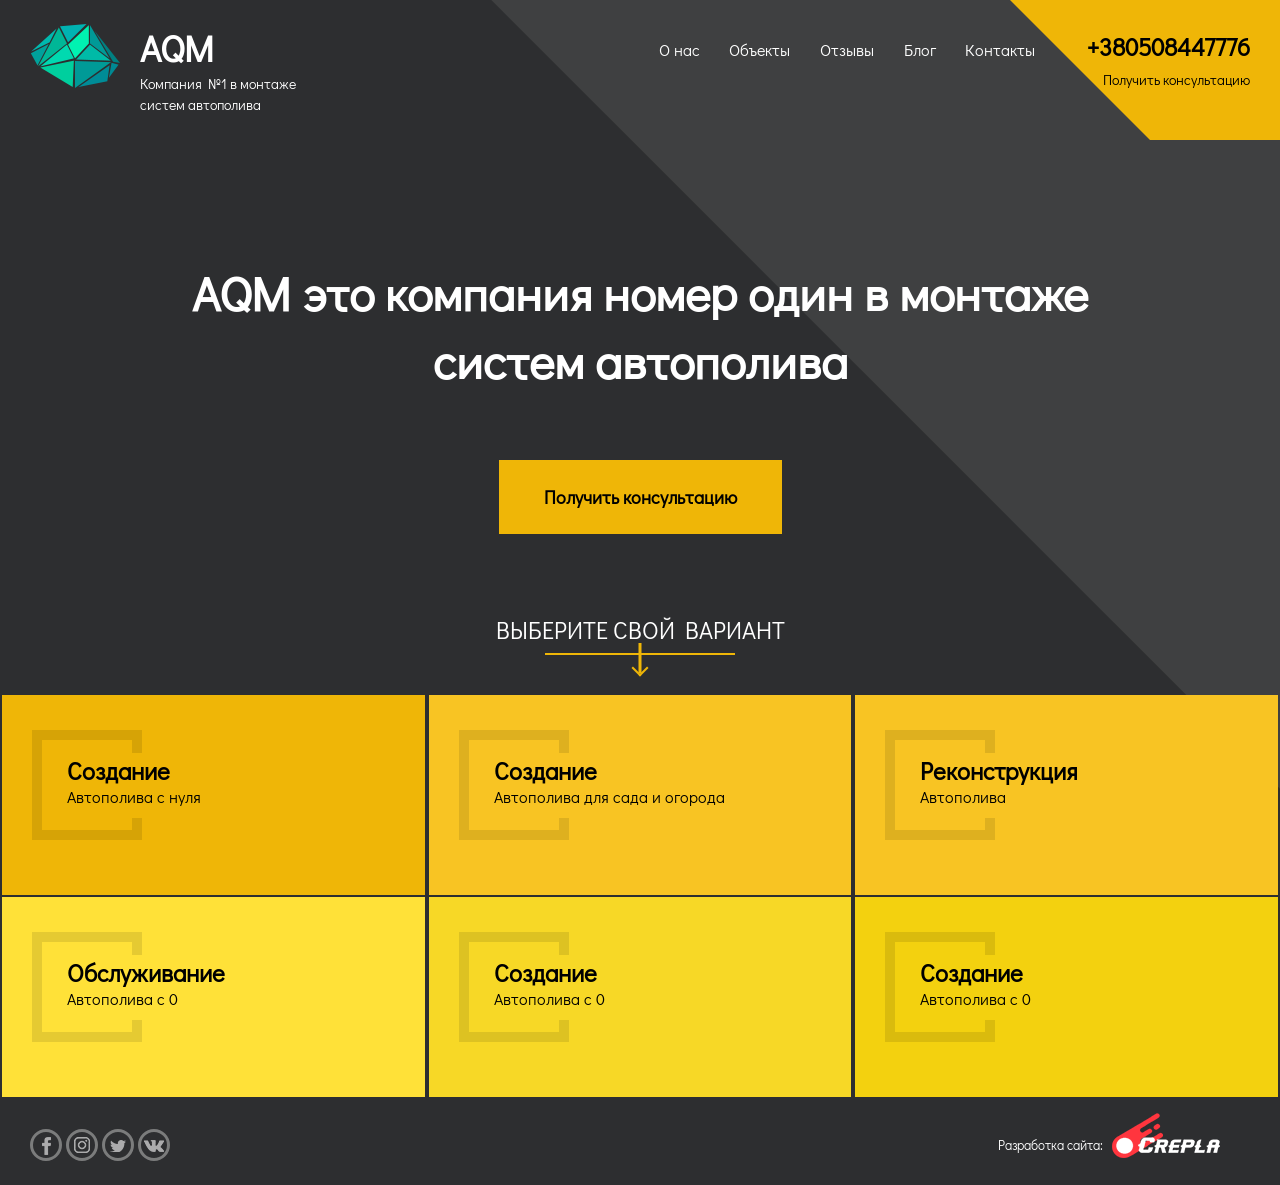
<file: index.html>
<!DOCTYPE html>
<html lang="ru">
<head>
	<meta charset="UTF-8">
	<meta http-equiv="X-UA-Compatible" content="IE=edge">
	<meta name="viewport" content="width=device-width, initial-scale=1">
	<title>main</title>
	<link rel="shortcut icon" href="img/logo.png" type="image/png">
	<link rel="stylesheet" href="css/style.min.css">
	<link href="https://fonts.googleapis.com/css?family=Didact+Gothic" rel="stylesheet">
</head>
<body> 

	<div class="figure_wrapper">
		<div class="figure1"></div>
		<div class="figure2"></div>

		<header class="header clearfix">
			<a href="index.html">
				<div class="logo">
					<h1>AQM</h1>
					<span>Компания №1 в монтаже систем автополива</span>
				</div>
			</a>

			<div class="header_right">
				<div class="menu_button">
					<div class="menu_line"></div>
					<div class="menu_line"></div>
					<div class="menu_line"></div>
				</div>
				<nav class="main_nav hide">
					<div class="hide_menu"></div>
					<div class="menu_text">
						<h1>AQM</h1>
						<span>Компания №1 в монтаже систем автополива</span>
					</div>
					<ul class="menu_inline">
						<li><a href="about.html">О нас</a></li>
						<li><a href="gallery.html">Объекты</a></li>
						<li><a href="reviews.html">Отзывы</a></li>
						<li><a href="blog.html">Блог</a></li>
						<li><a href="contact.html">Контакты</a></li>
					</ul>
				</nav>
				<div class="header_phone">
					<a href="tel:+380508447776" class="phone">+380508447776</a>
					<div class="phone_text">Получить консультацию</div>
				</div>
			</div>
		</header>

		<div class="consult_modal hide">
			<div class="modal_wrapper">
				<div class="figure10"></div>
				<form action="#">
					<h1>Закажите консультацию</h1>
					<p>Для получения кунсультации<br> и обсуждения проекта</p>
					<input type="text" placeholder="Марк Васильевич">
					<input type="text" placeholder="+380508447777">
					<input type="submit" value="Оставить завяку">
				</form>
				<div class="close_modal"></div>
			</div>
		</div> 

		<div class="index">	
			<div class="wrapper">
				<div class="caption">
					<h1>AQM это компания номер один в монтаже систем автополива</h1>
					<button>Получить консультацию</button>
					<span>Выберите свой вариант</span>
					<div class="figures"></div>
				</div>

				<div class="variants">
					<ul>
						<li>
							<a href="services.html">
								<div class="variant">
									<span>Создание</span>
									<span>Автополива с нуля</span>
								</div>
							</a>
						</li>
						<li>
							<a href="services.html">
								<div class="variant">
									<span>Создание</span>
									<span>Автополива для сада и огорода</span>
								</div>
							</a>
						</li>
						<li>
							<a href="services.html">
								<div class="variant">
									<span>Реконструкция</span>
									<span>Автополива</span>
								</div>
							</a>
						</li>
						<li>
							<a href="services.html">
								<div class="variant">
									<span>Обслуживание</span>
									<span>Автополива с 0</span>
								</div>
							</a>
						</li>
						<li>
							<a href="services.html">
								<div class="variant">
									<span>Создание</span>
									<span>Автополива с 0</span>
								</div>
							</a>
						</li>
						<li>
							<a href="services.html">
								<div class="variant">
									<span>Создание</span>
									<span>Автополива с 0</span>
								</div>
							</a>
						</li>
					</ul>
				</div>
			</div>
		</div>

		<footer class="footer">
			<div class="social">
				<a href="#">
					<div class="social_sprite fb">
					</div>
				</a>
				<a href="#">
					<div class="social_sprite inst">
					</div>
				</a>
				<a href="#">
					<div class="social_sprite tw">
					</div>
				</a>
				<a href="#">
					<div class="social_sprite vk">
					</div>
				</a>
			</div>

			<div class="made_by clearfix">
				<span>Разработка сайта:</span>
				<a href="http://www.crepla.com/">
					<div class="manufacturer"></div>
				</a>
			</div>
		</footer>
	</div>

	<script type="text/javascript" src="js/jquery-3.1.1.min.js"></script>
	<script type="text/javascript" src="js/mobile_menu.js"></script>
	<script type="text/javascript" src="js/consult_modal.js"></script>

</body>
</html>
</file>
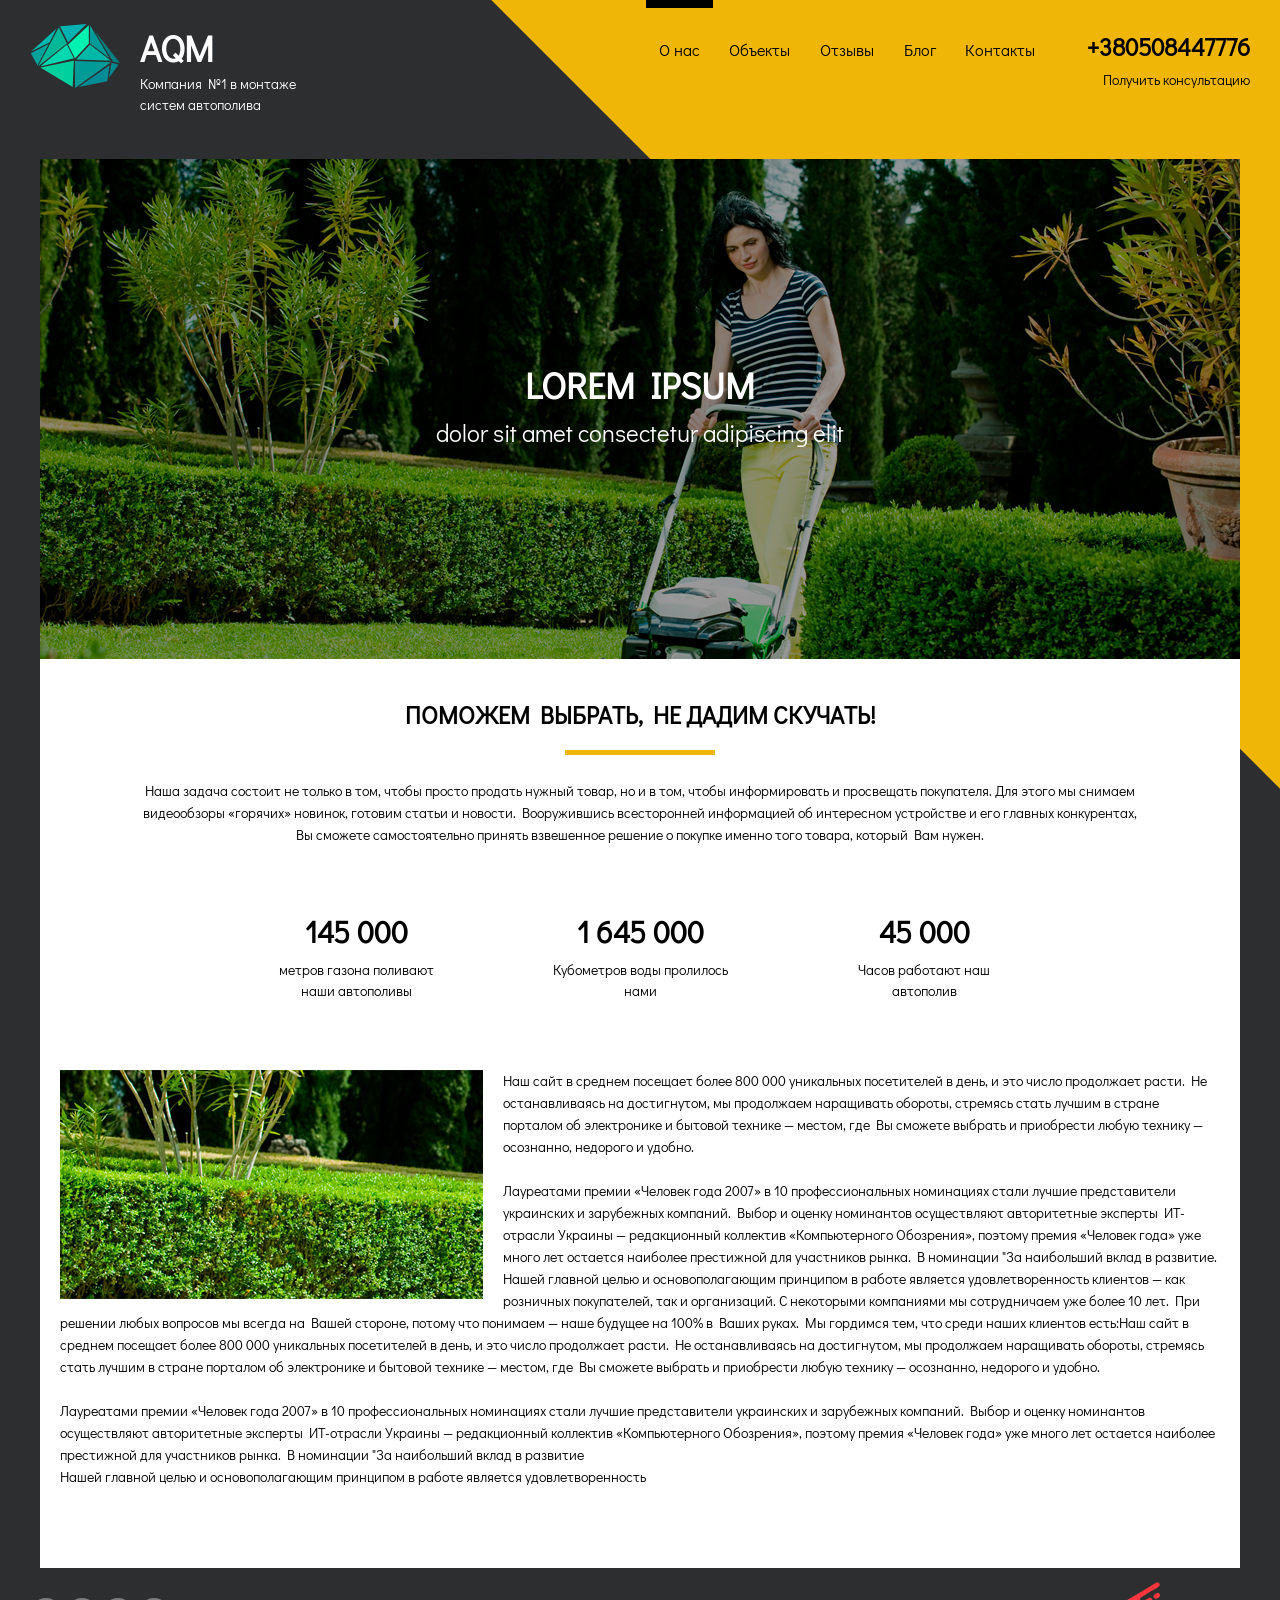
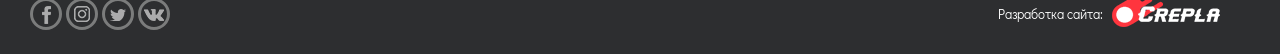
<file: about.html>
<!DOCTYPE html>
<html lang="ru">
<head>
	<meta charset="UTF-8">
	<meta http-equiv="X-UA-Compatible" content="IE=edge">
	<meta name="viewport" content="width=device-width, initial-scale=1">
	<title>about</title>
	<link rel="shortcut icon" href="img/logo.png" type="image/png">
	<link rel="stylesheet" href="css/style.min.css">
	<link href="https://fonts.googleapis.com/css?family=Didact+Gothic" rel="stylesheet">
</head>
<body>

	<div class="figure_wrapper">
		<div class="figure3"></div>

		<header class="header clearfix">
			<a href="index.html">
				<div class="logo">
					<h1>AQM</h1>
					<span>Компания №1 в монтаже систем автополива</span>
				</div>
			</a>

			<div class="header_right header_right_black_menu">
				<div class="menu_button">
					<div class="menu_line"></div>
					<div class="menu_line"></div>
					<div class="menu_line"></div>
				</div>
				<nav class="main_nav hide">
					<div class="hide_menu"></div>
					<div class="menu_text">
						<h1>AQM</h1>
						<span>Компания №1 в монтаже систем автополива</span>
					</div>
					<ul class="menu_inline">
						<li class="menu_active_black"><a href="about.html">О нас</a></li>
						<li><a href="gallery.html">Объекты</a></li>
						<li><a href="reviews.html">Отзывы</a></li>
						<li><a href="blog.html">Блог</a></li>
						<li><a href="contact.html">Контакты</a></li>
					</ul>
				</nav>
				<div class="header_phone">
					<a href="tel:+380508447776" class="phone">+380508447776</a>
					<div class="phone_text">Получить консультацию</div>
				</div>
			</div>
		</header>
		
		<div class="consult_modal hide">
			<div class="modal_wrapper">
				<div class="figure10"></div>
				<form action="#">
					<h1>Закажите консультацию</h1>
					<p>Для получения кунсультации<br> и обсуждения проекта</p>
					<input type="text" placeholder="Марк Васильевич">
					<input type="text" placeholder="+380508447777">
					<input type="submit" value="Оставить завяку">
				</form>
				<div class="close_modal"></div>
			</div>
		</div> 

		<div class="about_wrapper">
			<div class="about">
				<div class="woman">
					<div class="woman_text">
						<h2>Lorem Ipsum</h2>
						<span>dolor sit amet consectetur adipiscing elit</span>
					</div>
				</div>

				<div class="help">
					<h2>Поможем выбрать, не дадим скучать!</h2>
					<p>Наша задача состоит не только в том, чтобы просто продать нужный товар, но и в том, чтобы информировать и просвещать покупателя. Для этого мы снимаем видеообзоры «горячих» новинок, готовим статьи и новости. Вооружившись всесторонней информацией об интересном устройстве и его главных конкурентах, Вы сможете самостоятельно принять взвешенное решение о покупке именно того товара, который Вам нужен.</p>

					<div class="numbers">
						<div class="progress">
							<span class="number">145 000</span><br>
							<span>метров газона поливают наши автополивы</span>
						</div>

						<div class="progress">
							<span  class="number">1 645 000</span><br>
							<span>Кубометров воды пролилось нами</span>
						</div>

						<div class="progress">
							<span  class="number">45 000</span><br>
							<span>Часов работают наш автополив</span>
						</div>
					</div>

					<div class="about">
						<img src="img/grass_about.jpg" alt="Газон">
						<p>Наш сайт в среднем посещает более 800 000 уникальных посетителей в день, и это число продолжает расти. Не останавливаясь на достигнутом, мы продолжаем наращивать обороты, стремясь стать лучшим в стране порталом об электронике и бытовой технике — местом, где Вы сможете выбрать и приобрести любую технику — осознанно, недорого и удобно. <br><br>Лауреатами премии «Человек года 2007» в 10 профессиональных номинациях стали лучшие представители украинских и зарубежных компаний. Выбор и оценку номинантов осуществляют авторитетные эксперты ИТ-отрасли Украины — редакционный коллектив «Компьютерного Обозрения», поэтому премия «Человек года» уже много лет остается наиболее престижной для участников рынка. В номинации "За наибольший вклад в развитие. <br>Нашей главной целью и основополагающим принципом в работе является удовлетворенность клиентов — как розничных покупателей, так и организаций. С некоторыми компаниями мы сотрудничаем уже более 10 лет. При решении любых вопросов мы всегда на Вашей стороне, потому что понимаем — наше будущее на 100% в Ваших руках. Мы гордимся тем, что среди наших клиентов есть:Наш сайт в среднем посещает более 800 000 уникальных посетителей в день, и это число продолжает расти. Не останавливаясь на достигнутом, мы продолжаем наращивать обороты, стремясь стать лучшим в стране порталом об электронике и бытовой технике — местом, где Вы сможете выбрать и приобрести любую технику — осознанно, недорого и удобно. <br><br>Лауреатами премии «Человек года 2007» в 10 профессиональных номинациях стали лучшие представители украинских и зарубежных компаний. Выбор и оценку номинантов осуществляют авторитетные эксперты ИТ-отрасли Украины — редакционный коллектив «Компьютерного Обозрения», поэтому премия «Человек года» уже много лет остается наиболее престижной для участников рынка. В номинации "За наибольший вклад в развитие <br>Нашей главной целью и основополагающим принципом в работе является удовлетворенность </p>
					</div>
				</div>
			</div>
		</div>

		<footer class="footer">
			<div class="social">
				<a href="#">
					<div class="social_sprite fb">
					</div>
				</a>
				<a href="#">
					<div class="social_sprite inst">
					</div>
				</a>
				<a href="#">
					<div class="social_sprite tw">
					</div>
				</a>
				<a href="#">
					<div class="social_sprite vk">
					</div>
				</a>
			</div>

			<div class="made_by clearfix">
				<span>Разработка сайта:</span>
				<a href="http://www.crepla.com/">
					<div class="manufacturer"></div>
				</a>
			</div>
		</footer>

	</div>

	<script type="text/javascript" src="js/jquery-3.1.1.min.js"></script>
	<script type="text/javascript" src="js/mobile_menu.js"></script>
	<script type="text/javascript" src="js/consult_modal.js"></script>

</body>
</html>
</file>
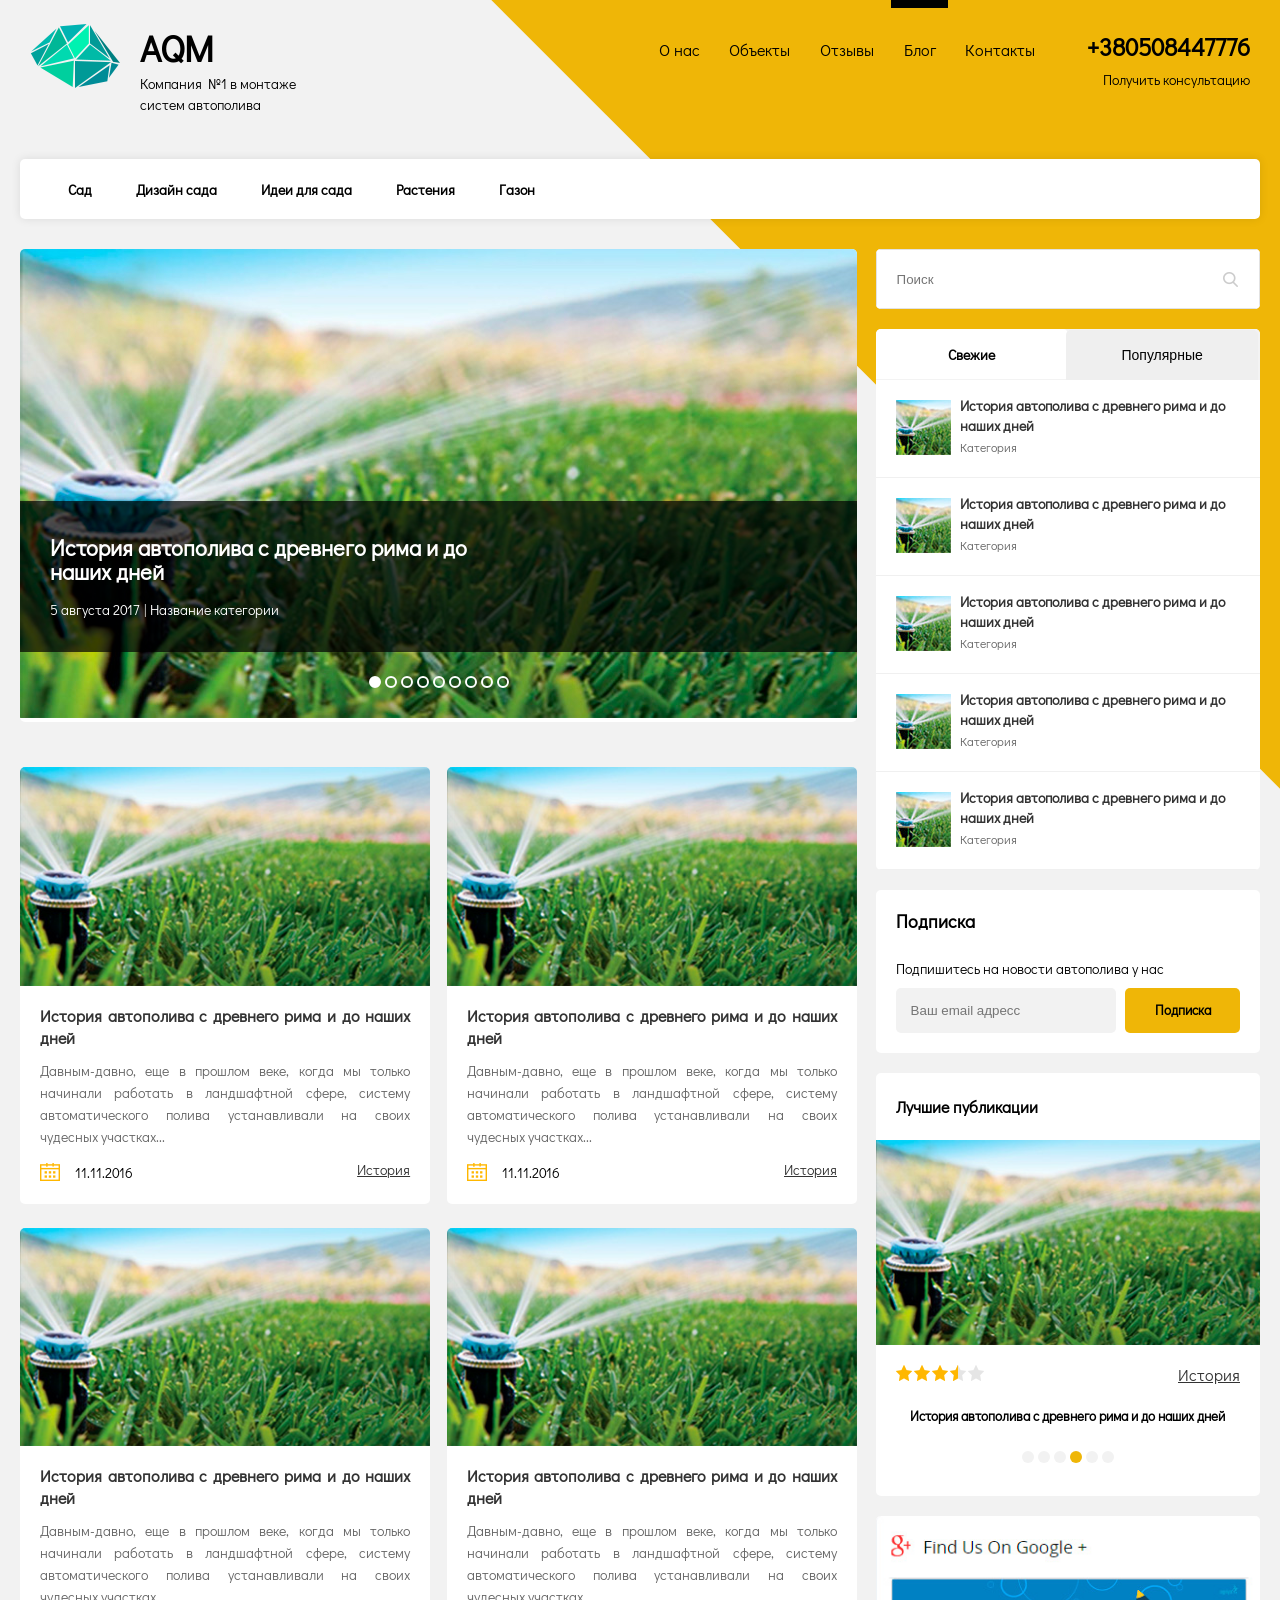
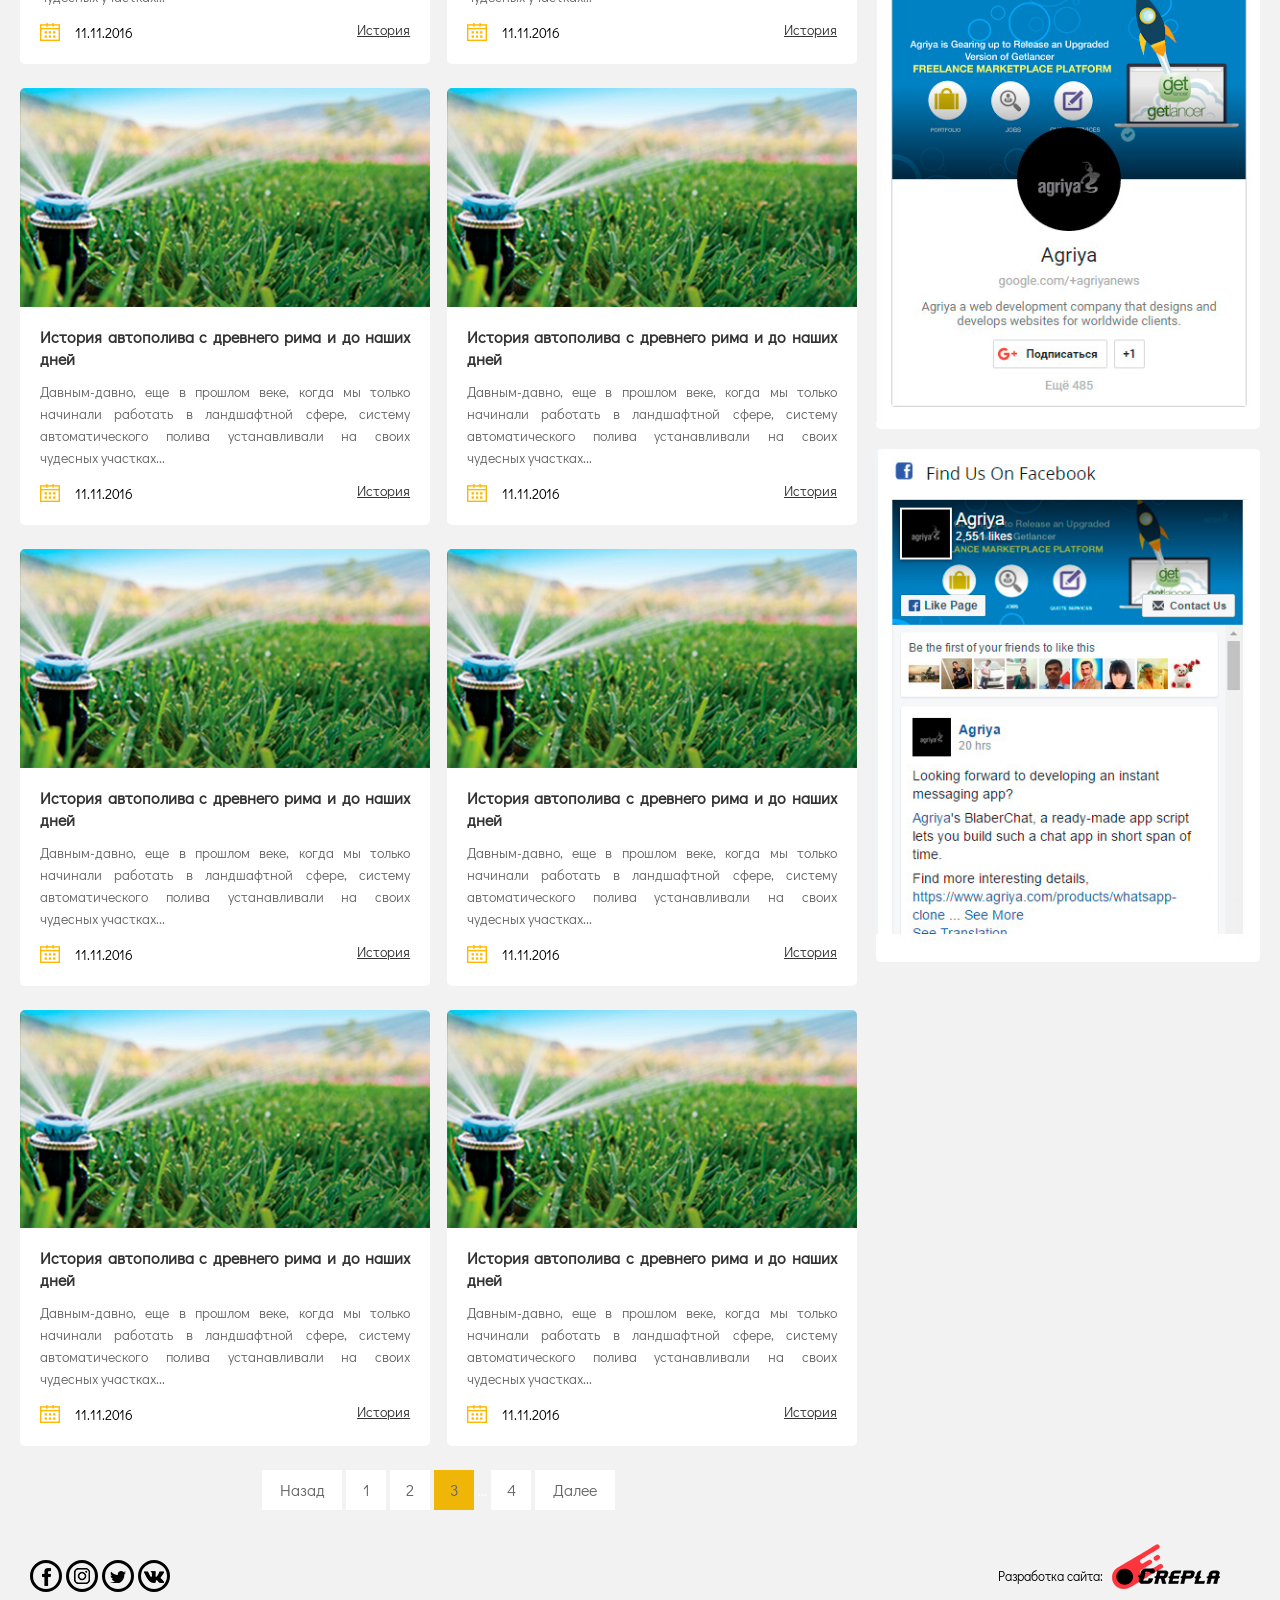
<file: blog.html>
<!DOCTYPE html>
<html lang="ru">
<head>
	<meta charset="UTF-8">
	<meta http-equiv="X-UA-Compatible" content="IE=edge">
	<meta name="viewport" content="width=device-width, initial-scale=1">
	<title>blog</title>
	<link rel="shortcut icon" href="img/logo.png" type="image/png">
	<link rel="stylesheet" href="css/style.min.css">
	<link href="https://fonts.googleapis.com/css?family=Didact+Gothic" rel="stylesheet">
</head>

<style>
	body {
		background-color: #f2f2f2;
	}
</style>
<body>

	<div class="figure_wrapper">
		<div class="figure3"></div>

		<header class="header clearfix">
			<a href="index.html">
				<div class="logo logo_black">
					<h1>AQM</h1>
					<span>Компания №1 в монтаже систем автополива</span>
				</div>
			</a>

			<div class="header_right header_right_black_menu">
				<div class="menu_button">
					<div class="menu_line menu_line_black"></div>
					<div class="menu_line menu_line_black"></div>
					<div class="menu_line menu_line_black"></div>
				</div>
				<nav class="main_nav hide">
					<div class="hide_menu"></div>
					<div class="menu_text">
						<h1>AQM</h1>
						<span>Компания №1 в монтаже систем автополива</span>
					</div>
					<ul class="menu_inline">
						<li><a href="about.html">О нас</a></li>
						<li><a href="gallery.html">Объекты</a></li>
						<li><a href="reviews.html">Отзывы</a></li>
						<li class="menu_active_black"><a href="blog.html">Блог</a></li>
						<li><a href="contact.html">Контакты</a></li>
					</ul>
				</nav>
				<div class="header_phone">
					<a href="tel:+380508447776" class="phone">+380508447776</a>
					<div class="phone_text">Получить консультацию</div>
				</div>
			</div>
		</header>

		<div class="consult_modal hide">
			<div class="modal_wrapper">
				<div class="figure10"></div>
				<form action="#">
					<h1>Закажите консультацию</h1>
					<p>Для получения кунсультации<br> и обсуждения проекта</p>
					<input type="text" placeholder="Марк Васильевич">
					<input type="text" placeholder="+380508447777">
					<input type="submit" value="Оставить завяку">
				</form>
				<div class="close_modal"></div>
			</div>
		</div> 

		<div class="blog_wrapper clearfix">
			<div class="bottom_menu block">
				<nav>
					<ul class="menu_inline">
						<li><a href="#">Сад</a></li>
						<li><a href="#">Дизайн сада</a></li>
						<li><a href="#">Идеи для сада</a></li>
						<li><a href="#">Растения</a></li>
						<li><a href="#">Газон</a></li>
					</ul>
				</nav>

				<select>
					<option value="Сад">Сад</option>
					<option value="Дизайн сада">Дизайн Сада</option>
					<option value="Идеи для сада">Идеи для сада</option>
					<option value="Растения">Растения</option>
					<option value="Газон">Газон</option>
				</select>

				<div class="opened_menu closed">
					<div class="bottom_menu">
						<nav>
							<ul class="menu_inline">
								<li><a href="#">Сад</a></li>
								<li><a href="#">Дизайн сада</a></li>
								<li><a href="#">Идеи для сада</a></li>
								<li><a href="#">Растения</a></li>
								<li><a href="#">Газон</a></li>
							</ul>
						</nav>
					</div>

					<div class="side_menu">
						<nav>
							<ul>
								<li><a href="#">Дизайн сада</a></li>
								<li><a href="#">Идеи для сада</a></li>
								<li><a href="#">Растения</a></li>
								<li><a href="#">Газон</a></li>
							</ul>
						</nav>
					</div>

					<div class="opened_menu_news">
						<img src="img/sprite_small.jpg" alt="sprite">

						<h3>История автополива с древнего рима и до наших дней</h3>

						<div class="date">
							<img src="img/calendar.png" alt="">
							<span>11.11.2016</span>
						</div>
					</div>

					<div class="opened_menu_news">
						<img src="img/sprite_small.jpg" alt="sprite">

						<h3>История автополива с древнего рима и до наших дней</h3>

						<div class="date">
							<img src="img/calendar.png" alt="">
							<span>11.11.2016</span>
						</div>
					</div>

					<div class="opened_menu_news">
						<img src="img/sprite_small.jpg" alt="sprite">

						<h3>История автополива с древнего рима и до наших дней</h3>

						<div class="date">
							<img src="img/calendar.png" alt="">
							<span>11.11.2016</span>
						</div>
					</div>
				</div>
			</div>

			<div class="content">
				<div class="search block">
					<form action="#">
						<input type="text">
						<input type="submit" value="">
					</form>
				</div>

				<div class="search_mobile ">
					<form action="#">
						<input type="text" placeholder="Запрос">
						<input type="submit" value="">
					</form>
				</div>

				<div class="slider block">
					<img src="img/spray.jpg" alt="распылитель">
					<div class="slider_text">
						<h2>История автополива с древнего рима и до наших дней</h2>
						<span>5 августа 2017</span>
						<span>|</span>
						<span>Название категории</span>
					</div>
					<div class="bullets">
						<ul>
							<li class="active_bullet"></li>
							<li></li>
							<li></li>
							<li></li>
							<li></li>
							<li></li>
							<li></li>
							<li></li>
							<li></li>
						</ul>
					</div>
				</div>

				<div class="news_all">
					<div class="news block">
						<img src="img/sprite_small.jpg" alt="Распылитель">
						<div class="news_text">
							<a href="full_news.html" class="news_header"><h3>История автополива с древнего рима и до наших дней</h3></a>
							<p>Давным-давно, еще в прошлом веке, когда мы только начинали работать в ландшафтной сфере, систему автоматического полива устанавливали на своих чудесных участках...</p>
							<div class="date">
								<span>11.11.2016</span>
							</div>
							<a href="#">История</a>
						</div>
					</div>
					<div class="news block">
						<img src="img/sprite_small.jpg" alt="Распылитель">
						<div class="news_text">
							<a href="full_news.html" class="news_header"><h3>История автополива с древнего рима и до наших дней</h3></a>
							<p>Давным-давно, еще в прошлом веке, когда мы только начинали работать в ландшафтной сфере, систему автоматического полива устанавливали на своих чудесных участках...</p>
							<div class="date">
								<span>11.11.2016</span>
							</div>
							<a href="#">История</a>
						</div>
					</div>
					<div class="news block">
						<img src="img/sprite_small.jpg" alt="Распылитель">
						<div class="news_text">
							<a href="full_news.html" class="news_header"><h3>История автополива с древнего рима и до наших дней</h3></a>
							<p>Давным-давно, еще в прошлом веке, когда мы только начинали работать в ландшафтной сфере, систему автоматического полива устанавливали на своих чудесных участках...</p>
							<div class="date">
								<span>11.11.2016</span>
							</div>
							<a href="#">История</a>
						</div>
					</div>
					<div class="news block">
						<img src="img/sprite_small.jpg" alt="Распылитель">
						<div class="news_text">
							<a href="full_news.html" class="news_header"><h3>История автополива с древнего рима и до наших дней</h3></a>
							<p>Давным-давно, еще в прошлом веке, когда мы только начинали работать в ландшафтной сфере, систему автоматического полива устанавливали на своих чудесных участках...</p>
							<div class="date">
								<span>11.11.2016</span>
							</div>
							<a href="#">История</a>
						</div>
					</div>
					<div class="news block">
						<img src="img/sprite_small.jpg" alt="Распылитель">
						<div class="news_text">
							<a href="full_news.html" class="news_header"><h3>История автополива с древнего рима и до наших дней</h3></a>
							<p>Давным-давно, еще в прошлом веке, когда мы только начинали работать в ландшафтной сфере, систему автоматического полива устанавливали на своих чудесных участках...</p>
							<div class="date">
								<span>11.11.2016</span>
							</div>
							<a href="#">История</a>
						</div>
					</div>
					<div class="news block">
						<img src="img/sprite_small.jpg" alt="Распылитель">
						<div class="news_text">
							<a href="full_news.html" class="news_header"><h3>История автополива с древнего рима и до наших дней</h3></a>
							<p>Давным-давно, еще в прошлом веке, когда мы только начинали работать в ландшафтной сфере, систему автоматического полива устанавливали на своих чудесных участках...</p>
							<div class="date">
								<span>11.11.2016</span>
							</div>
							<a href="#">История</a>
						</div>
					</div>
					<div class="news block">
						<img src="img/sprite_small.jpg" alt="Распылитель">
						<div class="news_text">
							<a href="full_news.html" class="news_header"><h3>История автополива с древнего рима и до наших дней</h3></a>
							<p>Давным-давно, еще в прошлом веке, когда мы только начинали работать в ландшафтной сфере, систему автоматического полива устанавливали на своих чудесных участках...</p>
							<div class="date">
								<span>11.11.2016</span>
							</div>
							<a href="#">История</a>
						</div>
					</div>
					<div class="news block">
						<img src="img/sprite_small.jpg" alt="Распылитель">
						<div class="news_text">
							<a href="full_news.html" class="news_header"><h3>История автополива с древнего рима и до наших дней</h3></a>
							<p>Давным-давно, еще в прошлом веке, когда мы только начинали работать в ландшафтной сфере, систему автоматического полива устанавливали на своих чудесных участках...</p>
							<div class="date">
								<span>11.11.2016</span>
							</div>
							<a href="#">История</a>
						</div>
					</div>
					<div class="news block">
						<img src="img/sprite_small.jpg" alt="Распылитель">
						<div class="news_text">
							<a href="full_news.html" class="news_header"><h3>История автополива с древнего рима и до наших дней</h3></a>
							<p>Давным-давно, еще в прошлом веке, когда мы только начинали работать в ландшафтной сфере, систему автоматического полива устанавливали на своих чудесных участках...</p>
							<div class="date">
								<span>11.11.2016</span>
							</div>
							<a href="#">История</a>
						</div>
					</div>
					<div class="news block">
						<img src="img/sprite_small.jpg" alt="Распылитель">
						<div class="news_text">
							<a href="full_news.html" class="news_header"><h3>История автополива с древнего рима и до наших дней</h3></a>
							<p>Давным-давно, еще в прошлом веке, когда мы только начинали работать в ландшафтной сфере, систему автоматического полива устанавливали на своих чудесных участках...</p>
							<div class="date">
								<span>11.11.2016</span>
							</div>
							<a href="#">История</a>
						</div>
					</div>
				</div>

				<div class="pages">
					<ul>
						<li class="page page_arrow">Назад</li>
						<li class="page page_number">1</li>
						<li class="page page_number">2</li>
						<li class="page page_number active">3</li>
						<li>...</li>
						<li class="page page_number">4</li>
						<li class="page page_arrow">Далее</li>
					</ul>
				</div>
			</div>

			<div class="sidebar">
				<div class="search block">
					<form action="#">
						<input type="text" placeholder="Поиск">
						<input type="submit" value="">
					</form>
				</div>

				<div class="sidebar_news block">

					<div class="switch">
						<button class="button active_button">Свежие</button>
						<button class="button">Популярные</button>
					</div>

					<div class="fresh_news">
						<div class="one_news">
							<img src="img/sprite_micro.jpg" alt="sprite">
							<a href="full_news.html" class="news_header"><h3>История автополива с древнего рима и до наших дней</h3></a>
							<span>Категория</span>
						</div>
						<div class="one_news">
							<img src="img/sprite_micro.jpg" alt="sprite">
							<a href="full_news.html" class="news_header"><h3>История автополива с древнего рима и до наших дней</h3></a>
							<span>Категория</span>
						</div>
						<div class="one_news">
							<img src="img/sprite_micro.jpg" alt="sprite">
							<a href="full_news.html" class="news_header"><h3>История автополива с древнего рима и до наших дней</h3></a>
							<span>Категория</span>
						</div>
						<div class="one_news">
							<img src="img/sprite_micro.jpg" alt="sprite">
							<a href="full_news.html" class="news_header"><h3>История автополива с древнего рима и до наших дней</h3></a>
							<span>Категория</span>
						</div>
						<div class="one_news">
							<img src="img/sprite_micro.jpg" alt="sprite">
							<a href="full_news.html" class="news_header"><h3>История автополива с древнего рима и до наших дней</h3></a>
							<span>Категория</span>
						</div>
					</div>
				</div>

				<div class="subscribe block">
					<h4>Подписка</h4>
					<span>Подпишитесь на новости автополива у нас</span>
					<form action="#">
						<input type="text" placeholder="Ваш email адресс">
						<button class="button">Подписка</button>
					</form>
				</div>

				<div class="best block">
					<h4>Лучшие публикации</h4>
					<div class="sidebar_slider">
						<img src="img/sprite_small.jpg" alt="Распылитель" width="400px" height="205px">
						<div class="sidebar_slider_text">
							<div class="rating">
								<ul>
									<li><img src="img/full_star.png" alt=""></li>
									<li><img src="img/full_star.png" alt=""></li>
									<li><img src="img/full_star.png" alt=""></li>
									<li><img src="img/half_star.png" alt=""></li>
									<li><img src="img/null_star.png" alt=""></li>
								</ul>
							</div>
							<a href="#">История</a>
							<h5>История автополива с древнего рима и до наших дней</h5>
							<div class="bullets">
								<ul>
									<li></li>
									<li></li>
									<li></li>
									<li class="active"></li>
									<li></li>
									<li></li>
								</ul>
							</div>
						</div>
					</div>
				</div>

				<div class="google block">
					<img src="img/google.jpg" alt="google">
				</div>

				<div class="facebook block">
					<img src="img/facebook.jpg" alt="facebook">
				</div>
			</div>
		</div>

		<footer class="footer">
			<div class="social">
				<a href="#">
					<div class="social_sprite social_sprite_black fb">
					</div>
				</a>
				<a href="#">
					<div class="social_sprite social_sprite_black inst">
					</div>
				</a>
				<a href="#">
					<div class="social_sprite social_sprite_black tw">
					</div>
				</a>
				<a href="#">
					<div class="social_sprite social_sprite_black vk">
					</div>
				</a>
			</div>

			<div class="made_by made_by_black clearfix">
				<span>Разработка сайта:</span>
				<a href="http://www.crepla.com/">
					<div class="manufacturer"></div>
				</a>
			</div>
		</footer>
	</div>

	<script type="text/javascript" src="js/jquery-3.1.1.min.js"></script>
	<script type="text/javascript" src="js/mobile_menu.js"></script>
	<script type="text/javascript" src="js/consult_modal.js"></script>

</body>
</html>
</file>
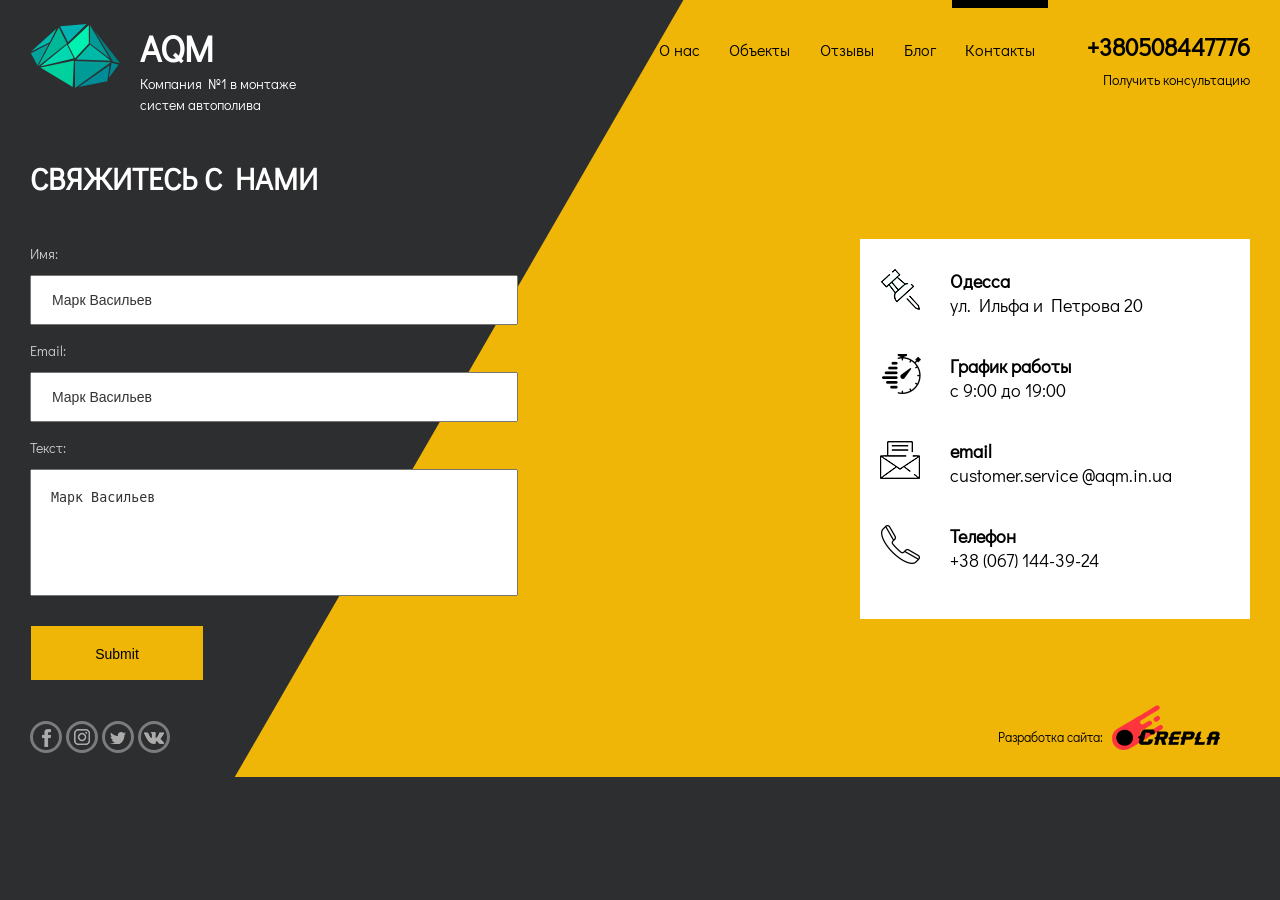
<file: contact.html>
<!DOCTYPE html>
<html lang="ru">
<head>
	<meta charset="UTF-8">
	<meta http-equiv="X-UA-Compatible" content="IE=edge">
	<meta name="viewport" content="width=device-width, initial-scale=1">
	<title>contact</title>
	<link rel="shortcut icon" href="img/logo.png" type="image/png">
	<link rel="stylesheet" href="css/style.min.css">
	<link href="https://fonts.googleapis.com/css?family=Didact+Gothic" rel="stylesheet">
</head>
<body> 

	<div class="figure_wrapper">
		<div class="figure4"></div>

		<header class="header clearfix">
			<a href="index.html">
				<div class="logo">
					<h1>AQM</h1>
					<span>Компания №1 в монтаже систем автополива</span>
				</div>
			</a>

			<div class="header_right header_right_black_menu">
				<div class="menu_button">
					<div class="menu_line"></div>
					<div class="menu_line"></div>
					<div class="menu_line"></div>
				</div>
				<nav class="main_nav hide">
					<div class="hide_menu"></div>
					<div class="menu_text">
						<h1>AQM</h1>
						<span>Компания №1 в монтаже систем автополива</span>
					</div>
					<ul class="menu_inline">
						<li><a href="about.html">О нас</a></li>
						<li><a href="gallery.html">Объекты</a></li>
						<li><a href="reviews.html">Отзывы</a></li>
						<li><a href="blog.html">Блог</a></li>
						<li class="menu_active_black"><a href="contact.html">Контакты</a></li>
					</ul>
				</nav>
				<div class="header_phone">
					<a href="tel:+380508447776" class="phone">+380508447776</a>
					<div class="phone_text">Получить консультацию</div>
				</div>
			</div>
		</header>

		<div class="consult_modal hide">
			<div class="modal_wrapper">
				<div class="figure10"></div>
				<form action="#">
					<h1>Закажите консультацию</h1>
					<p>Для получения кунсультации<br> и обсуждения проекта</p>
					<input type="text" placeholder="Марк Васильевич">
					<input type="text" placeholder="+380508447777">
					<input type="submit" value="Оставить завяку">
				</form>
				<div class="close_modal"></div>
			</div>
		</div> 

		<div class="contact_wraper clearfix">
			<div class="contact">
				<h2>Свяжитесь с нами</h2>
				<form action="#">
					<label for="name">Имя:</label>
					<input type="text" id="name" placeholder="Марк Васильев">
					<label for="email">Email:</label>
					<input type="text" id="email" placeholder="Марк Васильев">
					<label for="text">Текст:</label>
					<textarea name="" id="text" placeholder="Марк Васильев"></textarea>
					<input type="submit" placeholder="Отправить" class="button">
				</form>
			</div>

			<div class="address">
				<div class="street address_element">
					<span><b>Одесса</b><br>ул. Ильфа и Петрова 20</span>
				</div>

				<div class="timetable address_element">
					<span><b>График работы</b><br>c 9:00 до 19:00</span>
				</div>

				<div class="email address_element">
					<span><b>email</b><br><a href="mailto:customer.service@aqm.in.ua">customer.service @aqm.in.ua</a>
					</span>
				</div>

				<div class="phone address_element">
					<span><b>Телефон</b><br><a href="+380671443924">+38 (067) 144-39-24</a></span>
				</div>
			</div>
		</div>

		<footer class="footer">
			<div class="social">
				<a href="#">
					<div class="social_sprite fb">
					</div>
				</a>
				<a href="#">
					<div class="social_sprite inst">
					</div>
				</a>
				<a href="#">
					<div class="social_sprite tw">
					</div>
				</a>
				<a href="#">
					<div class="social_sprite vk">
					</div>
				</a>
			</div>

			<div class="made_by made_by_black clearfix">
				<span>Разработка сайта:</span>
				<a href="http://www.crepla.com/">
					<div class="manufacturer"></div>
				</a>
			</div>
		</footer>
	</div>

	<script type="text/javascript" src="js/jquery-3.1.1.min.js"></script>
	<script type="text/javascript" src="js/mobile_menu.js"></script>
	<script type="text/javascript" src="js/consult_modal.js"></script>

</body>
</html>
</file>
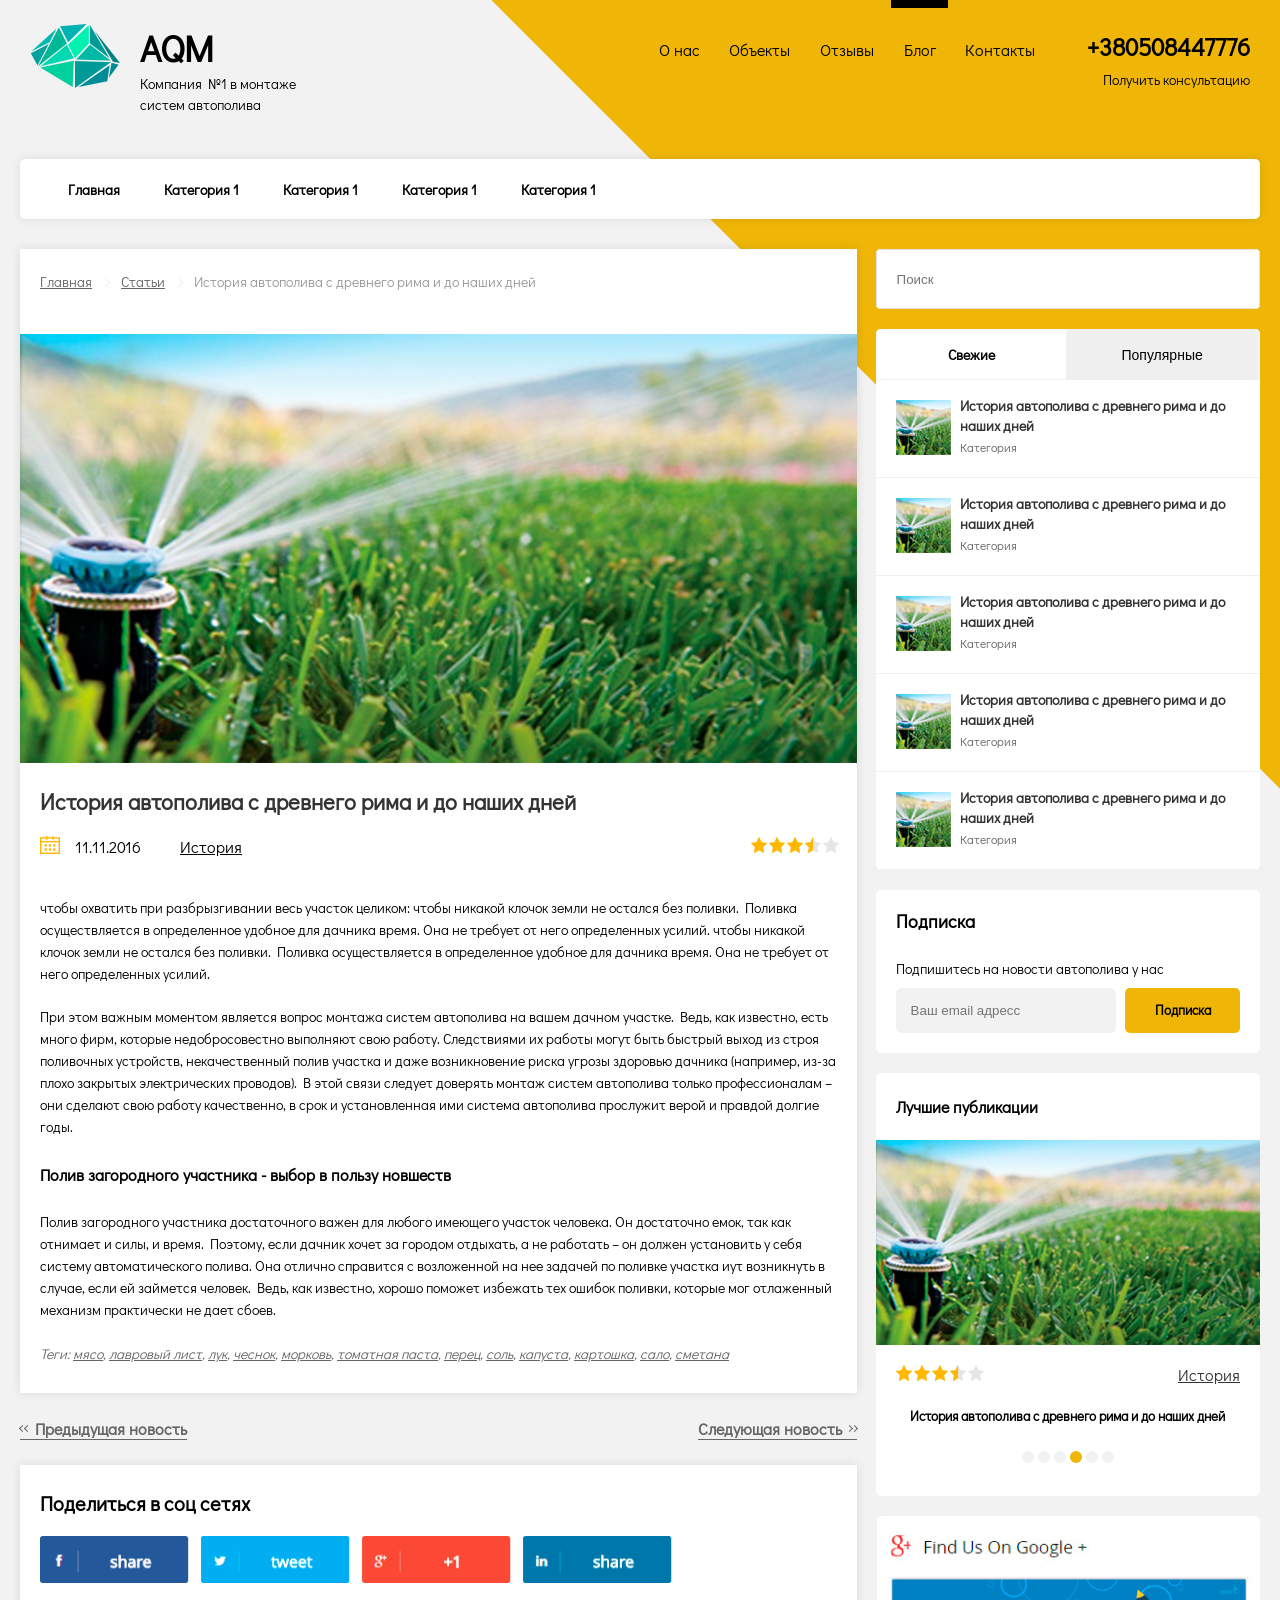
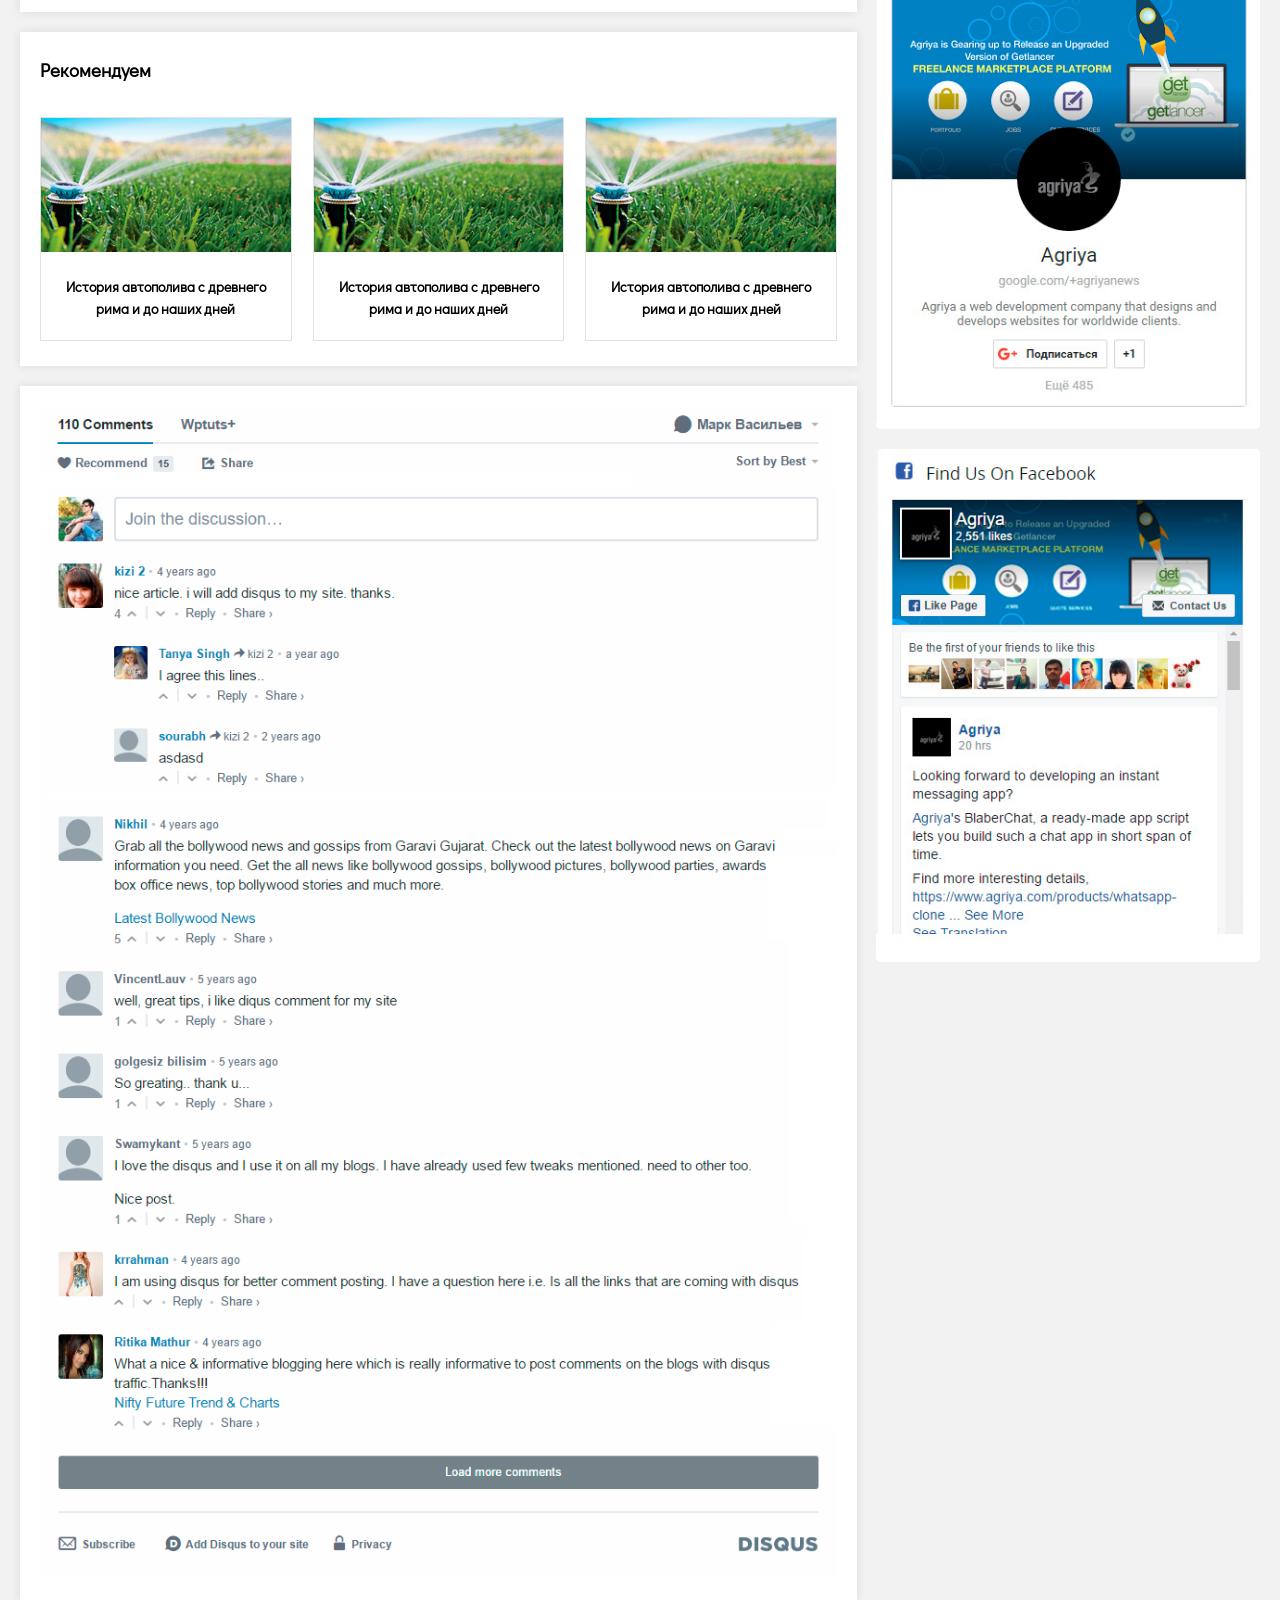
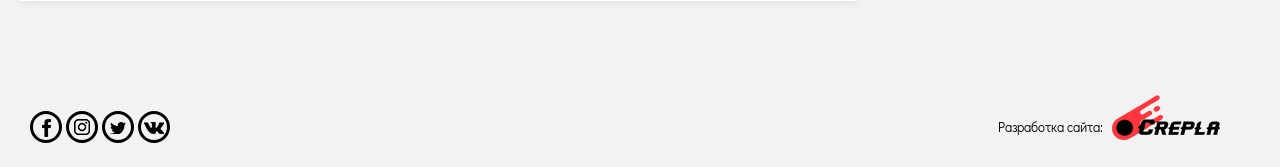
<file: full_news.html>
<!DOCTYPE html>
<html lang="ru">
<head>
	<meta charset="UTF-8">
	<meta http-equiv="X-UA-Compatible" content="IE=edge">
	<meta name="viewport" content="width=device-width, initial-scale=1">
	<title>news</title>
	<link rel="shortcut icon" href="img/logo.png" type="image/png">
	<link rel="stylesheet" href="css/style.min.css">
	<link href="https://fonts.googleapis.com/css?family=Didact+Gothic" rel="stylesheet">
</head>

<style>
	body {
		background-color: #f2f2f2;
	}
</style>
<body>

	<div class="figure_wrapper">
		<div class="figure3"></div>

		<header class="header clearfix">
			<a href="index.html">
				<div class="logo logo_black">
					<h1>AQM</h1>
					<span>Компания №1 в монтаже систем автополива</span>
				</div>
			</a>

			<div class="header_right header_right_black_menu">
				<div class="menu_button">
					<div class="menu_line menu_line_black"></div>
					<div class="menu_line menu_line_black"></div>
					<div class="menu_line menu_line_black"></div>
				</div>
				<nav class="main_nav hide">
					<div class="hide_menu"></div>
					<div class="menu_text">
						<h1>AQM</h1>
						<span>Компания №1 в монтаже систем автополива</span>
					</div>
					<ul class="menu_inline">
						<li><a href="about.html">О нас</a></li>
						<li><a href="gallery.html">Объекты</a></li>
						<li><a href="reviews.html">Отзывы</a></li>
						<li class="menu_active_black"><a href="blog.html">Блог</a></li>
						<li><a href="contact.html">Контакты</a></li>
					</ul>
				</nav>
				<div class="header_phone">
					<a href="tel:+380508447776" class="phone">+380508447776</a>
					<div class="phone_text">Получить консультацию</div>
				</div>
			</div>
		</header>

		<div class="consult_modal hide">
			<div class="modal_wrapper">
				<div class="figure10"></div>
				<form action="#">
					<h1>Закажите консультацию</h1>
					<p>Для получения кунсультации<br> и обсуждения проекта</p>
					<input type="text" placeholder="Марк Васильевич">
					<input type="text" placeholder="+380508447777">
					<input type="submit" value="Оставить завяку">
				</form>
				<div class="close_modal"></div>
			</div>
		</div> 

		<div class="blog_wrapper clearfix">
			<div class="bottom_menu block">
				<nav>
					<ul class="menu_inline">
						<li><a href="#">Главная</a></li>
						<li><a href="#">Категория 1</a></li>
						<li><a href="#">Категория 1</a></li>
						<li><a href="#">Категория 1</a></li>
						<li><a href="#">Категория 1</a></li>
					</ul>
				</nav>

				<select>
					<option value="Сад">Сад</option>
					<option value="Дизайн сада">Дизайн Сада</option>
					<option value="Идеи для сада">Идеи для сада</option>
					<option value="Растения">Растения</option>
					<option value="Газон">Газон</option>
				</select>
			</div>

			<div class="content">
				<div class="search block">
					<form action="#">
						<input type="text">
						<input type="submit" value="">
					</form>
				</div>

				<div class="full_news block_full_news">
					<nav class="breadcrumbs menu_inline">
						<ul>
							<li><a href="#">Главная</a></li>
							<li><a href="#">Статьи</a></li>
							<li>История автополива с древнего рима и до наших дней</li>
						</ul>
					</nav>

					<img src="img/spray.jpg" class="big_sprite" alt="sprite">

					<div class="full_news_text">
						<h2>История автополива с древнего рима и до наших дней</h2>
						<div class="underheader">
							<div class="calendar">
								<img src="img/calendar.png" alt="">
								<span>11.11.2016</span>
							</div>
							<a href="#">История</a>
							<div class="rating">
								<img src="img/full_star.png" alt="">
								<img src="img/full_star.png" alt="">
								<img src="img/full_star.png" alt="">
								<img src="img/half_star.png" alt="">
								<img src="img/null_star.png" alt="">
							</div>
						</div>

						<div class="article">
							<p>чтобы охватить при разбрызгивании весь участок целиком: чтобы никакой клочок земли не остался без поливки. Поливка  осуществляется в определенное удобное для дачника время. Она не требует от него определенных усилий. чтобы никакой клочок земли не остался без поливки. Поливка осуществляется в определенное удобное для дачника время. Она не требует от него определенных усилий.</p> <br>
							<p>При этом важным моментом является вопрос монтажа систем автополива на вашем дачном участке. Ведь, как известно, есть много фирм, которые недобросовестно выполняют свою работу. Следствиями их работы могут быть быстрый выход из строя поливочных устройств, некачественный полив участка и даже возникновение риска угрозы здоровью дачника (например, из-за плохо закрытых электрических проводов). В этой связи следует доверять монтаж систем автополива только профессионалам – они сделают свою работу качественно, в срок и установленная ими система автополива прослужит верой и правдой долгие годы.</p>
							<h4>Полив загородного участника - выбор в пользу новшеств</h4>
							<p>Полив загородного участника достаточного важен для любого имеющего участок человека. Он достаточно емок, так как отнимает и силы, и время. Поэтому, если дачник хочет за городом отдыхать, а не работать – он должен установить у себя систему автоматического полива. Она отлично справится с возложенной на нее задачей по поливке участка иут возникнуть в случае, если ей займется человек. Ведь, как известно, хорошо поможет избежать тех ошибок поливки, которые мог отлаженный механизм практически не дает сбоев.</p>
							<br>
							<span>Теги: <a href="#">мясо</a>, <a href="#">лавровый лист</a>, <a href="#">лук</a>, <a href="#">чеснок</a>, <a href="#">морковь</a>, <a href="#">томатная паста</a>, <a href="#">перец</a>, <a href="#">соль</a>, <a href="#">капуста</a>, <a href="#">картошка</a>, <a href="#">сало</a>, <a href="#">сметана</a></span>
						</div>
					</div>
				</div>

				<div class="prev_next">
					<div class="prev">
						<a href="#">Предыдущая новость</a>
					</div>
					<div class="next">
						<a href="#">Следующая новость</a>
					</div>
				</div>

				<div class="share block_full_news">
					<h3>Поделиться в соц сетях</h3>
					<img src="img/share.png" alt="share">
				</div>

				<div class="recommend block_full_news">
					<h3>Рекомендуем</h3>

					<div class="recommend_news_all">
						<div class="recommend_news">
							<img src="img/sprite_small.jpg" alt="sprite">
							<a href="full_news.html" class="news_header"><h5>История автополива с древнего рима и до наших дней</h5></a>
						</div>
						<div class="recommend_news">
							<img src="img/sprite_small.jpg" alt="sprite">
							<a href="full_news.html" class="news_header"><h5>История автополива с древнего рима и до наших дней</h5></a>
						</div>
						<div class="recommend_news">
							<img src="img/sprite_small.jpg" alt="sprite">
							<a href="full_news.html" class="news_header"><h5>История автополива с древнего рима и до наших дней</h5></a>
						</div>
					</div>
				</div>


				<div class="disqus block_full_news">
					<img src="img/disqus.png" alt="disqus">
				</div>
			</div>

			<div class="sidebar">
				<div class="search block">
					<form action="#">
						<input type="text" placeholder="Поиск">
						<button></button>
					</form>
				</div>

				<div class="sidebar_news block">

					<div class="switch">
						<button class="button active_button">Свежие</button>
						<button class="button">Популярные</button>
					</div>

					<div class="fresh_news">
						<div class="one_news">
							<img src="img/sprite_micro.jpg" alt="sprite">
							<a href="full_news.html" class="news_header"><h3>История автополива с древнего рима и до наших дней</h3></a>
							<span>Категория</span>
						</div>
						<div class="one_news">
							<img src="img/sprite_micro.jpg" alt="sprite">
							<a href="full_news.html" class="news_header"><h3>История автополива с древнего рима и до наших дней</h3></a>
							<span>Категория</span>
						</div>
						<div class="one_news">
							<img src="img/sprite_micro.jpg" alt="sprite">
							<a href="full_news.html" class="news_header"><h3>История автополива с древнего рима и до наших дней</h3></a>
							<span>Категория</span>
						</div>
						<div class="one_news">
							<img src="img/sprite_micro.jpg" alt="sprite">
							<a href="full_news.html" class="news_header"><h3>История автополива с древнего рима и до наших дней</h3></a>
							<span>Категория</span>
						</div>
						<div class="one_news">
							<img src="img/sprite_micro.jpg" alt="sprite">
							<a href="full_news.html" class="news_header"><h3>История автополива с древнего рима и до наших дней</h3></a>
							<span>Категория</span>
						</div>
					</div>
				</div>

				<div class="subscribe block">
					<h4>Подписка</h4>
					<span>Подпишитесь на новости автополива у нас</span>
					<form action="#">
						<input type="text" placeholder="Ваш email адресс">
						<button class="button">Подписка</button>
					</form>
				</div>

				<div class="best block">
					<h4>Лучшие публикации</h4>
					<div class="sidebar_slider">
						<img src="img/sprite_small.jpg" alt="Распылитель" width="400px" height="205px">
						<div class="sidebar_slider_text">
							<div class="rating">
								<ul>
									<li><img src="img/full_star.png" alt=""></li>
									<li><img src="img/full_star.png" alt=""></li>
									<li><img src="img/full_star.png" alt=""></li>
									<li><img src="img/half_star.png" alt=""></li>
									<li><img src="img/null_star.png" alt=""></li>
								</ul>
							</div>
							<a href="#">История</a>
							<h5>История автополива с древнего рима и до наших дней</h5>
							<div class="bullets">
								<ul>
									<li></li>
									<li></li>
									<li></li>
									<li class="active"></li>
									<li></li>
									<li></li>
								</ul>
							</div>
						</div>
					</div>
				</div>

				<div class="google block">
					<img src="img/google.jpg" alt="google">
				</div>

				<div class="facebook block">
					<img src="img/facebook.jpg" alt="facebook">
				</div>
			</div>
		</div>

		<footer class="footer">
			<div class="social">
				<a href="#">
					<div class="social_sprite social_sprite_black fb">
					</div>
				</a>
				<a href="#">
					<div class="social_sprite social_sprite_black inst">
					</div>
				</a>
				<a href="#">
					<div class="social_sprite social_sprite_black tw">
					</div>
				</a>
				<a href="#">
					<div class="social_sprite social_sprite_black vk">
					</div>
				</a>
			</div>

			<div class="made_by made_by_black clearfix">
				<span>Разработка сайта:</span>
				<a href="http://www.crepla.com/">
					<div class="manufacturer"></div>
				</a>
			</div>
		</footer>
	</div>
	
	<script type="text/javascript" src="js/jquery-3.1.1.min.js"></script>
	<script type="text/javascript" src="js/mobile_menu.js"></script>
	<script type="text/javascript" src="js/consult_modal.js"></script>

</body>
</html>
</file>
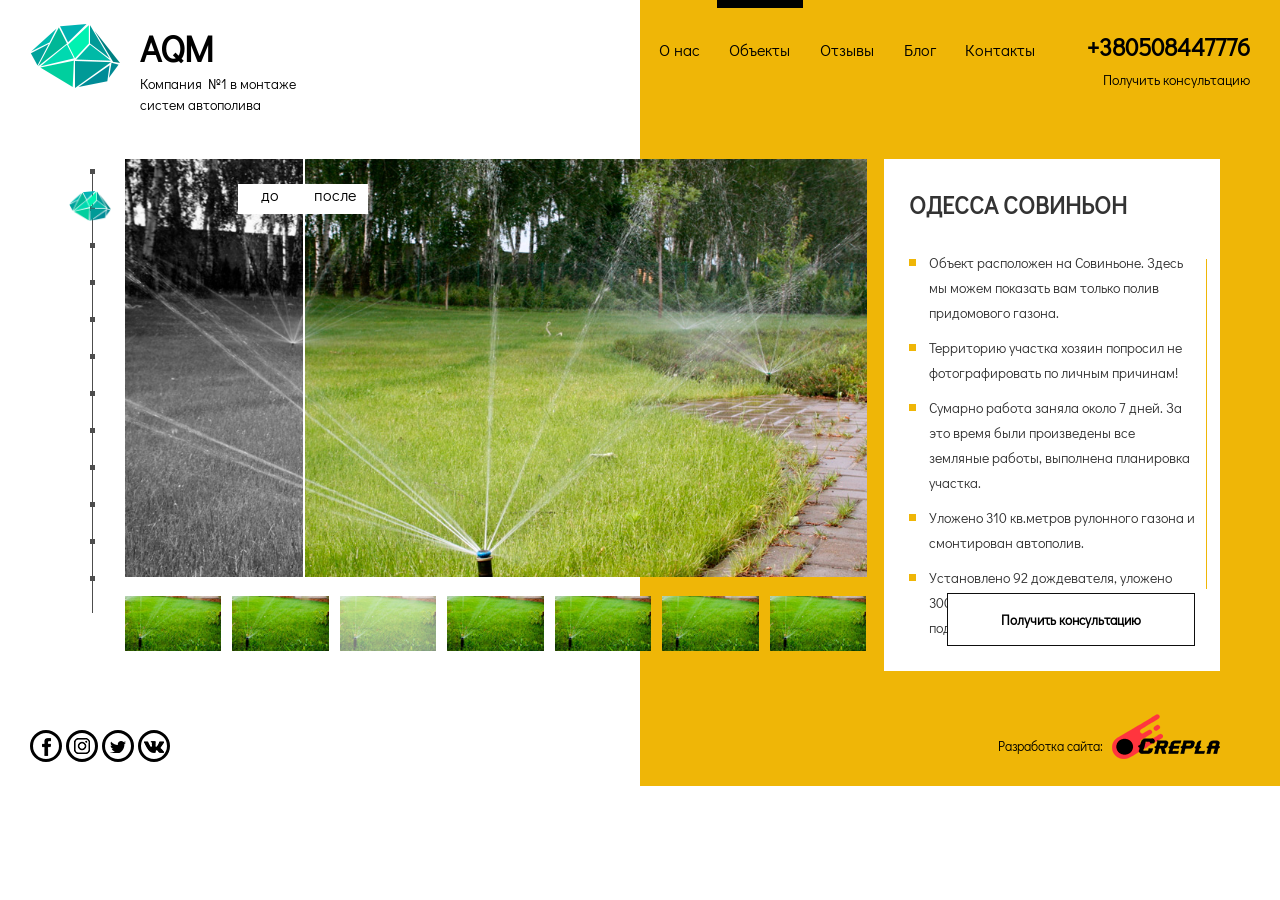
<file: gallery.html>
<!DOCTYPE html>
<html lang="ru">
<head>
	<meta charset="UTF-8">
	<meta http-equiv="X-UA-Compatible" content="IE=edge">
	<meta name="viewport" content="width=device-width, initial-scale=1">
	<title>gallery</title>
	<link rel="shortcut icon" href="img/logo.png" type="image/png">
	<link rel="stylesheet" href="css/style.min.css">
	<link href="https://fonts.googleapis.com/css?family=Didact+Gothic" rel="stylesheet">
</head>
<style>
	body {
		background-color: #fff;
	}
</style>
<body>

	<div class="figure_wrapper">
		<div class="figure5"></div>

		<header class="header clearfix">
			<a href="index.html">
				<div class="logo logo_black">
					<h1>AQM</h1>
					<span>Компания №1 в монтаже систем автополива</span>
				</div>
			</a>

			<div class="header_right header_right_black_menu">
				<div class="menu_button">
					<div class="menu_line menu_line_black"></div>
					<div class="menu_line menu_line_black"></div>
					<div class="menu_line menu_line_black"></div>
				</div>
				<nav class="main_nav hide">
					<div class="hide_menu"></div>
					<div class="menu_text">
						<h1>AQM</h1>
						<span>Компания №1 в монтаже систем автополива</span>
					</div>
					<ul class="menu_inline">
						<li><a href="about.html">О нас</a></li>
						<li class="menu_active_black"><a href="gallery.html">Объекты</a></li>
						<li><a href="reviews.html">Отзывы</a></li>
						<li><a href="blog.html">Блог</a></li>
						<li><a href="contact.html">Контакты</a></li>
					</ul>
				</nav>
				<div class="header_phone">
					<a href="tel:+380508447776" class="phone">+380508447776</a>
					<div class="phone_text">Получить консультацию</div>
				</div>
			</div>
		</header>

		<div class="consult_modal hide">
			<div class="modal_wrapper">
				<div class="figure10"></div>
				<form action="#">
					<h1>Закажите консультацию</h1>
					<p>Для получения кунсультации<br> и обсуждения проекта</p>
					<input type="text" placeholder="Марк Васильевич">
					<input type="text" placeholder="+380508447777">
					<input type="submit" value="Оставить завяку">
				</form>
				<div class="close_modal"></div>
			</div>
		</div> 

		<div class="gallery_wrapper">
			<div class="gallery clearfix">
				<div class="screen_slider">
					<ul class="screen_slider_points">
						<li><a href="#"></a></li>
						<li><a href="#" class="active_screen"></a></li>
						<li><a href="#"></a></li>
						<li><a href="#"></a></li>
						<li><a href="#"></a></li>
						<li><a href="#"></a></li>
						<li><a href="#"></a></li>
						<li><a href="#"></a></li>
						<li><a href="#"></a></li>
						<li><a href="#"></a></li>
						<li><a href="#"></a></li>
						<li><a href="#"></a></li>
					</ul>

					<div class="slider">
						<div class="slide">
							<div class="slide_separator"></div>
							<img src="img/slide.jpg" alt="Газон">
						</div>
						<div class="previews">
							<div class="slide_preview">
								<img src="img/slide_preview.jpg" alt="Превью">
							</div>
							<div class="slide_preview">
								<img src="img/slide_preview.jpg" alt="Превью">
							</div>
							<div class="slide_preview slide_preview_active">
								<img src="img/slide_preview.jpg" alt="Превью">
							</div>
							<div class="slide_preview">
								<img src="img/slide_preview.jpg" alt="Превью">
							</div>
							<div class="slide_preview">
								<img src="img/slide_preview.jpg" alt="Превью">
							</div>
							<div class="slide_preview">
								<img src="img/slide_preview.jpg" alt="Превью">
							</div>
							<div class="slide_preview">
								<img src="img/slide_preview.jpg" alt="Превью">
							</div>
						</div>
					</div>

					<div class="slide_description">
						<h2>Одесса совиньон</h2>
						<ul>
							<li>Объект расположен на Совиньоне.  Здесь мы можем показать вам только полив придомового газона.</li>
							<li>Территорию участка хозяин попросил не фотографировать по личным причинам!</li>
							<li>Сумарно работа заняла около 7 дней. За это время были произведены все земляные работы, выполнена планировка участка.</li>
							<li>Уложено 310 кв.метров рулонного газона и смонтирован автополив.</li>
							<li>Установлено 92 дождевателя, уложено 300 метров капельной трубки и точечно подведен</li>
						</ul>
						<div class="description_scroll"></div>
						<button>Получить консультацию</button>
					</div>
				</div>
			</div>
		</div>

		<footer class="footer">
			<div class="social">
				<a href="#">
					<div class="social_sprite social_sprite_black fb">
					</div>
				</a>
				<a href="#">
					<div class="social_sprite social_sprite_black inst">
					</div>
				</a>
				<a href="#">
					<div class="social_sprite social_sprite_black tw">
					</div>
				</a>
				<a href="#">
					<div class="social_sprite social_sprite_black vk">
					</div>
				</a>
			</div>

			<div class="made_by made_by_black clearfix">
				<span>Разработка сайта:</span>
				<a href="http://www.crepla.com/">
					<div class="manufacturer"></div>
				</a>
			</div>
		</footer>
	</div>

	<script type="text/javascript" src="js/jquery-3.1.1.min.js"></script>
	<script type="text/javascript" src="js/mobile_menu.js"></script>
	<script type="text/javascript" src="js/consult_modal.js"></script>

</body>
</html>
</file>
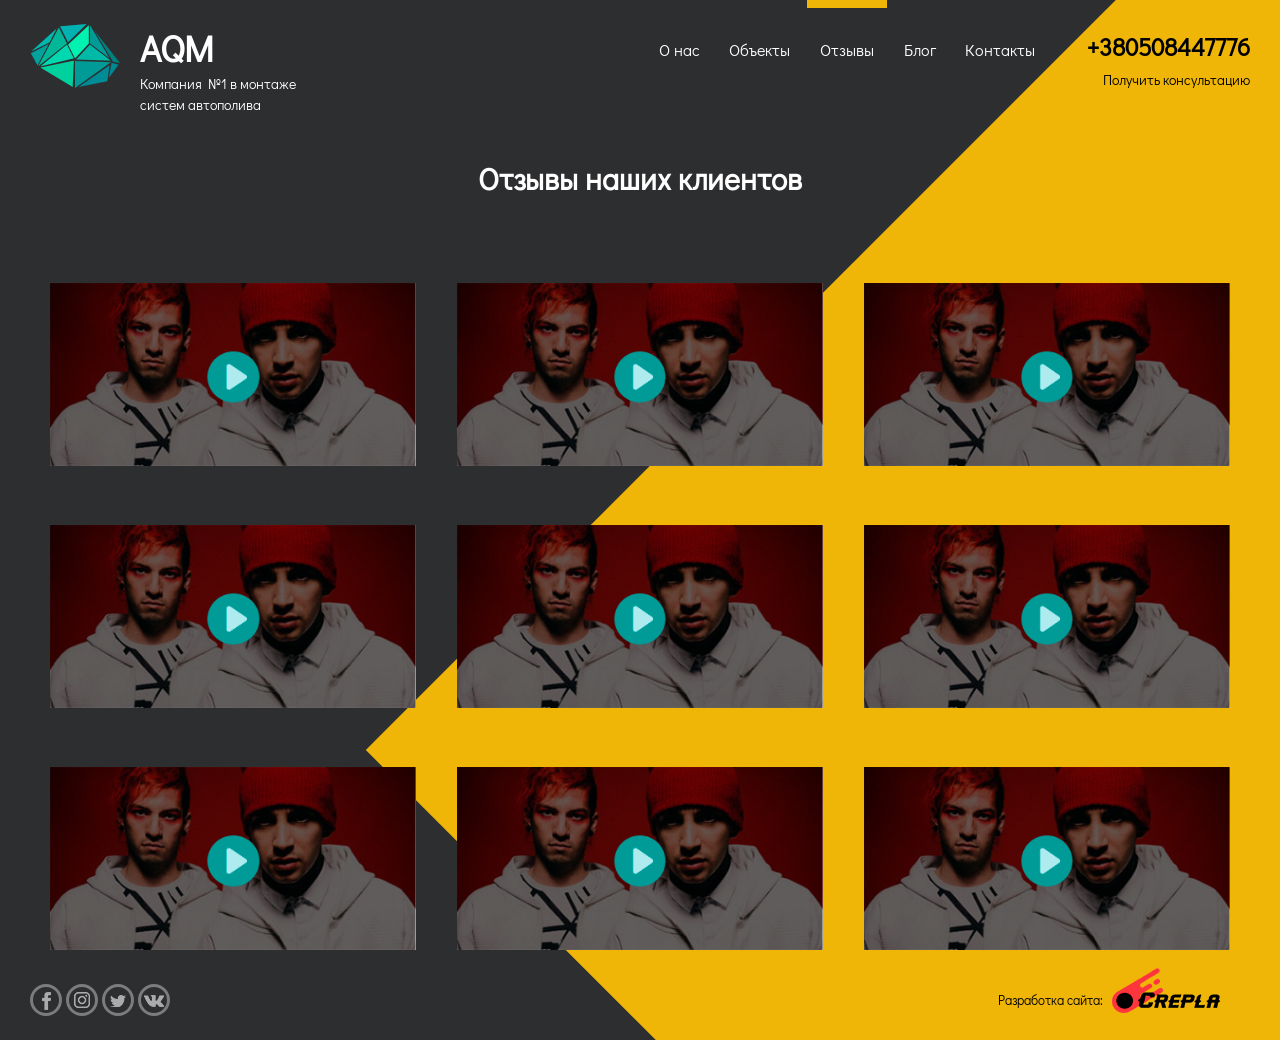
<file: reviews.html>
<!DOCTYPE html>
<html lang="ru">
<head>
	<meta charset="UTF-8">
	<meta http-equiv="X-UA-Compatible" content="IE=edge">
	<meta name="viewport" content="width=device-width, initial-scale=1">
	<title>reviews</title>
	<link rel="shortcut icon" href="img/logo.png" type="image/png">
	<link rel="stylesheet" href="css/style.min.css">
	<link href="https://fonts.googleapis.com/css?family=Didact+Gothic" rel="stylesheet">
</head>
<body>
	
	<div class="figure_wrapper">
		<div class="figure6"></div>

		<header class="header clearfix">
			<a href="index.html">
				<div class="logo">
					<h1>AQM</h1>
					<span>Компания №1 в монтаже систем автополива</span>
				</div>
			</a>

			<div class="header_right">
				<div class="menu_button">
					<div class="menu_line"></div>
					<div class="menu_line"></div>
					<div class="menu_line"></div>
				</div>
				<nav class="main_nav hide">
					<div class="hide_menu"></div>
					<div class="menu_text">
						<h1>AQM</h1>
						<span>Компания №1 в монтаже систем автополива</span>
					</div>
					<ul class="menu_inline">
						<li><a href="about.html">О нас</a></li>
						<li><a href="gallery.html">Объекты</a></li>
						<li class="menu_active"><a href="reviews.html">Отзывы</a></li>
						<li><a href="blog.html">Блог</a></li>
						<li><a href="contact.html">Контакты</a></li>
					</ul>
				</nav>
				<div class="header_phone">
					<a href="tel:+380508447776" class="phone">+380508447776</a>
					<div class="phone_text">Получить консультацию</div>
				</div>
			</div>
		</header>

		<div class="consult_modal hide">
			<div class="modal_wrapper">
				<div class="figure10"></div>
				<form action="#">
					<h1>Закажите консультацию</h1>
					<p>Для получения кунсультации<br> и обсуждения проекта</p>
					<input type="text" placeholder="Марк Васильевич">
					<input type="text" placeholder="+380508447777">
					<input type="submit" value="Оставить завяку">
				</form>
				<div class="close_modal"></div>
			</div>
		</div> 

		<div class="reviews_wrapper">
			<div class="reviews">
				<h2>Отзывы наших клиентов</h2>
				<div class="video">
					<img src="img/video_screen.jpg" alt="Видео">
					<button><img src="img/play_video.png" alt="Воспроизвести"></button>
				</div>
				<div class="video">
					<img src="img/video_screen.jpg" alt="Видео">
					<button><img src="img/play_video.png" alt="Воспроизвести"></button>
				</div>
				<div class="video">
					<img src="img/video_screen.jpg" alt="Видео">
					<button><img src="img/play_video.png" alt="Воспроизвести"></button>
				</div>
				<div class="video">
					<img src="img/video_screen.jpg" alt="Видео">
					<button><img src="img/play_video.png" alt="Воспроизвести"></button>
				</div>
				<div class="video">
					<img src="img/video_screen.jpg" alt="Видео">
					<button><img src="img/play_video.png" alt="Воспроизвести"></button>
				</div>
				<div class="video">
					<img src="img/video_screen.jpg" alt="Видео">
					<button><img src="img/play_video.png" alt="Воспроизвести"></button>
				</div>
				<div class="video">
					<img src="img/video_screen.jpg" alt="Видео">
					<button><img src="img/play_video.png" alt="Воспроизвести"></button>
				</div>
				<div class="video">
					<img src="img/video_screen.jpg" alt="Видео">
					<button><img src="img/play_video.png" alt="Воспроизвести"></button>
				</div>
				<div class="video">
					<img src="img/video_screen.jpg" alt="Видео">
					<button><img src="img/play_video.png" alt="Воспроизвести"></button>
				</div>
			</div>
		</div>

		<footer class="footer">
			<div class="social">
				<a href="#">
					<div class="social_sprite fb">
					</div>
				</a>
				<a href="#">
					<div class="social_sprite inst">
					</div>
				</a>
				<a href="#">
					<div class="social_sprite tw">
					</div>
				</a>
				<a href="#">
					<div class="social_sprite vk">
					</div>
				</a>
			</div>

			<div class="made_by made_by_black clearfix">
				<span>Разработка сайта:</span>
				<a href="http://www.crepla.com/">
					<div class="manufacturer"></div>
				</a>
			</div>
		</footer>
	</div>

	<script type="text/javascript" src="js/jquery-3.1.1.min.js"></script>
	<script type="text/javascript" src="js/mobile_menu.js"></script>
	<script type="text/javascript" src="js/consult_modal.js"></script>

</body>
</html>
</file>
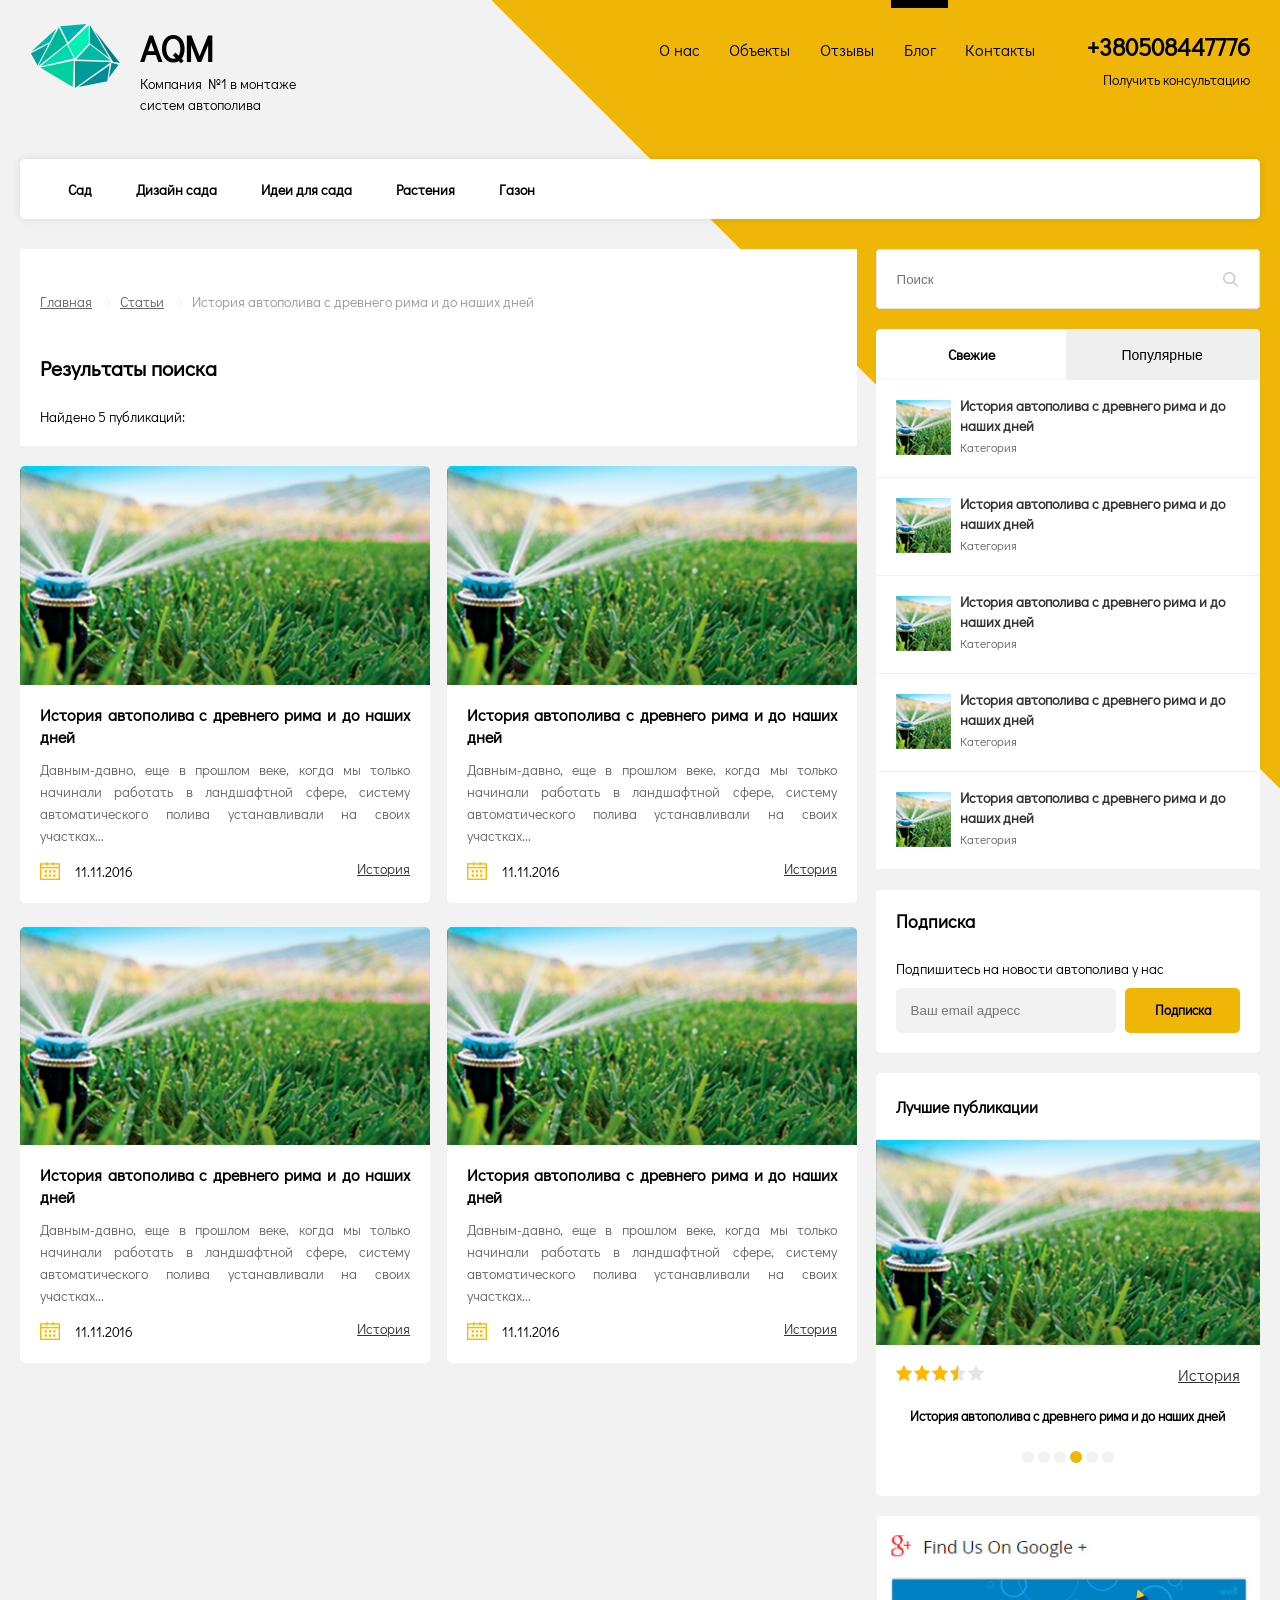
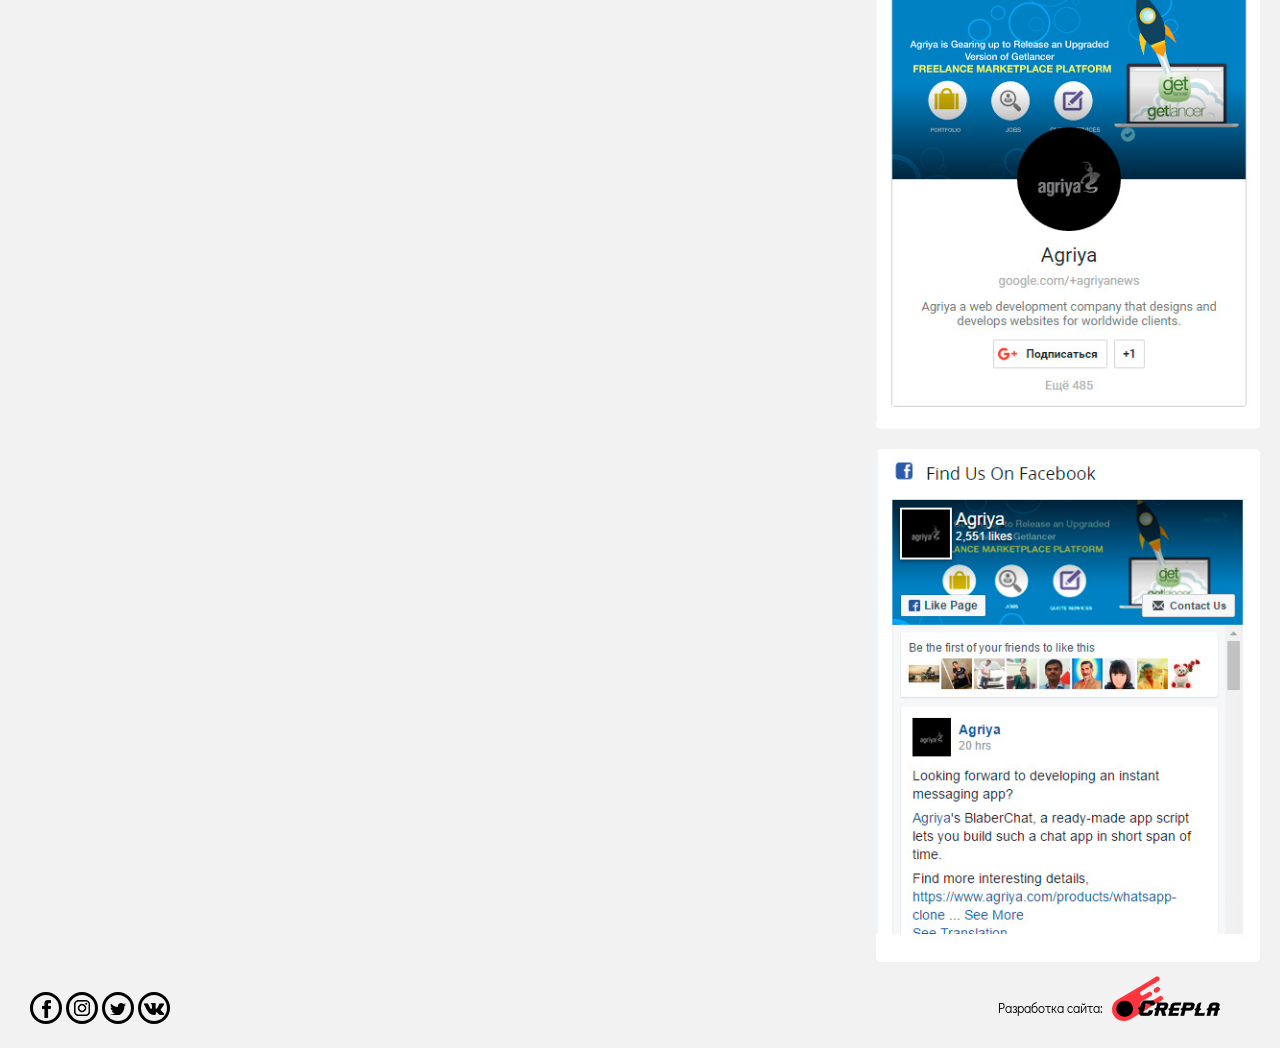
<file: search.html>
<!DOCTYPE html>
<html lang="ru">
<head>
	<meta charset="UTF-8">
	<meta http-equiv="X-UA-Compatible" content="IE=edge">
	<meta name="viewport" content="width=device-width, initial-scale=1">
	<title>search</title>
	<link rel="shortcut icon" href="img/logo.png" type="image/png">
	<link rel="stylesheet" href="css/style.min.css">
	<link href="https://fonts.googleapis.com/css?family=Didact+Gothic" rel="stylesheet">
</head>

<style>
	body {
		background-color: #f2f2f2;
	}
</style>

<body>

	<div class="figure_wrapper">
		<div class="figure3"></div>

		<header class="header clearfix">
			<a href="index.html">
				<div class="logo logo_black">
					<h1>AQM</h1>
					<span>Компания №1 в монтаже систем автополива</span>
				</div>
			</a>

			<div class="header_right header_right_black_menu">
				<div class="menu_button">
					<div class="menu_line menu_line_black"></div>
					<div class="menu_line menu_line_black"></div>
					<div class="menu_line menu_line_black"></div>
				</div>
				<nav class="main_nav hide">
					<div class="hide_menu"></div>
					<div class="menu_text">
						<h1>AQM</h1>
						<span>Компания №1 в монтаже систем автополива</span>
					</div>
					<ul class="menu_inline">
						<li><a href="about.html">О нас</a></li>
						<li><a href="gallery.html">Объекты</a></li>
						<li><a href="reviews.html">Отзывы</a></li>
						<li class="menu_active_black"><a href="blog.html">Блог</a></li>
						<li><a href="contact.html">Контакты</a></li>
					</ul>
				</nav>
				<div class="header_phone">
					<a href="tel:+380508447776" class="phone">+380508447776</a>
					<div class="phone_text">Получить консультацию</div>
				</div>
			</div>
		</header>

		<div class="consult_modal hide">
			<div class="modal_wrapper">
				<div class="figure10"></div>
				<form action="#">
					<h1>Закажите консультацию</h1>
					<p>Для получения кунсультации<br> и обсуждения проекта</p>
					<input type="text" placeholder="Марк Васильевич">
					<input type="text" placeholder="+380508447777">
					<input type="submit" value="Оставить завяку">
				</form>
				<div class="close_modal"></div>
			</div>
		</div> 

		<div class="blog_wrapper clearfix">

			<div class="bottom_menu block">
				<nav>
					<ul class="menu_inline">
						<li><a href="#">Сад</a></li>
						<li><a href="#">Дизайн сада</a></li>
						<li><a href="#">Идеи для сада</a></li>
						<li><a href="#">Растения</a></li>
						<li><a href="#">Газон</a></li>
					</ul>
				</nav>

				<select>
					<option value="Сад">Сад</option>
					<option value="Дизайн сада">Дизайн Сада</option>
					<option value="Идеи для сада">Идеи для сада</option>
					<option value="Растения">Растения</option>
					<option value="Газон">Газон</option>
				</select>
			</div>

			<div class="content">
				<div class="search_bar">
					<nav class="breadcrumbs menu_inline">
						<ul>
							<li><a href="#">Главная</a></li>
							<li><a href="#">Статьи</a></li>
							<li>История автополива с древнего рима и до наших дней</li>
						</ul>
					</nav>
					<h2>Результаты поиска</h2>
					<div class="search">
						<form action="#">
							<input type="text" placeholder="Запрос">
							<input type="submit" value="">
						</form>
					</div>
					<span>Найдено 5 публикаций:</span>
				</div>

				<div class="news_all">
					<div class="news block">
						<img src="img/sprite_small.jpg" alt="Распылитель">
						<div class="news_text">
							<h3>История автополива с древнего рима и до наших дней</h3>
							<p>Давным-давно, еще в прошлом веке, когда мы только начинали работать в ландшафтной сфере, систему автоматического полива устанавливали на своих участках...</p>
							<div class="date">
								<span>11.11.2016</span>
							</div>
							<a href="full_news.html">История</a>
						</div>
					</div>
					<div class="news block">
						<img src="img/sprite_small.jpg" alt="Распылитель">
						<div class="news_text">
							<h3>История автополива с древнего рима и до наших дней</h3>
							<p>Давным-давно, еще в прошлом веке, когда мы только начинали работать в ландшафтной сфере, систему автоматического полива устанавливали на своих участках...</p>
							<div class="date">
								<span>11.11.2016</span>
							</div>
							<a href="full_news.html">История</a>
						</div>
					</div>
					<div class="news block">
						<img src="img/sprite_small.jpg" alt="Распылитель">
						<div class="news_text">
							<h3>История автополива с древнего рима и до наших дней</h3>
							<p>Давным-давно, еще в прошлом веке, когда мы только начинали работать в ландшафтной сфере, систему автоматического полива устанавливали на своих участках...</p>
							<div class="date">
								<span>11.11.2016</span>
							</div>
							<a href="full_news.html">История</a>
						</div>
					</div>
					<div class="news block">
						<img src="img/sprite_small.jpg" alt="Распылитель">
						<div class="news_text">
							<h3>История автополива с древнего рима и до наших дней</h3>
							<p>Давным-давно, еще в прошлом веке, когда мы только начинали работать в ландшафтной сфере, систему автоматического полива устанавливали на своих участках...</p>
							<div class="date">
								<span>11.11.2016</span>
							</div>
							<a href="full_news.html">История</a>
						</div>
					</div>
				</div>
			</div>

			<div class="sidebar">
				<div class="search block">
					<form action="#">
						<input type="text" placeholder="Поиск">
						<input type="submit" value="">
					</form>
				</div>

				<div class="sidebar_news block">

					<div class="switch">
						<button class="button active_button">Свежие</button>
						<button class="button">Популярные</button>
					</div>

					<div class="fresh_news">
						<div class="one_news">
							<img src="img/sprite_micro.jpg" alt="sprite">
							<h3>История автополива с древнего рима и до наших дней</h3>
							<span>Категория</span>
						</div>
						<div class="one_news">
							<img src="img/sprite_micro.jpg" alt="sprite">
							<h3>История автополива с древнего рима и до наших дней</h3>
							<span>Категория</span>
						</div>
						<div class="one_news">
							<img src="img/sprite_micro.jpg" alt="sprite">
							<h3>История автополива с древнего рима и до наших дней</h3>
							<span>Категория</span>
						</div>
						<div class="one_news">
							<img src="img/sprite_micro.jpg" alt="sprite">
							<h3>История автополива с древнего рима и до наших дней</h3>
							<span>Категория</span>
						</div>
						<div class="one_news">
							<img src="img/sprite_micro.jpg" alt="sprite">
							<h3>История автополива с древнего рима и до наших дней</h3>
							<span>Категория</span>
						</div>
					</div>
				</div>

				<div class="subscribe block">
					<h4>Подписка</h4>
					<span>Подпишитесь на новости автополива у нас</span>
					<form action="#">
						<input type="text" placeholder="Ваш email адресс">
						<button class="button">Подписка</button>
					</form>
				</div>

				<div class="best block">
					<h4>Лучшие публикации</h4>
					<div class="sidebar_slider">
						<img src="img/sprite_small.jpg" alt="Распылитель" width="400px" height="205px">
						<div class="sidebar_slider_text">
							<div class="rating">
								<ul>
									<li><img src="img/full_star.png" alt=""></li>
									<li><img src="img/full_star.png" alt=""></li>
									<li><img src="img/full_star.png" alt=""></li>
									<li><img src="img/half_star.png" alt=""></li>
									<li><img src="img/null_star.png" alt=""></li>
								</ul>
							</div>
							<a href="#">История</a>
							<h5>История автополива с древнего рима и до наших дней</h5>
							<div class="bullets">
								<ul>
									<li></li>
									<li></li>
									<li></li>
									<li class="active"></li>
									<li></li>
									<li></li>
								</ul>
							</div>
						</div>
					</div>
				</div>

				<div class="google block">
					<img src="img/google.jpg" alt="google">
				</div>

				<div class="facebook block">
					<img src="img/facebook.jpg" alt="facebook">
				</div>

			</div>
		</div>

		<footer class="footer">
			<div class="social">
				<a href="#">
					<div class="social_sprite social_sprite_black fb">
					</div>
				</a>
				<a href="#">
					<div class="social_sprite social_sprite_black inst">
					</div>
				</a>
				<a href="#">
					<div class="social_sprite social_sprite_black tw">
					</div>
				</a>
				<a href="#">
					<div class="social_sprite social_sprite_black vk">
					</div>
				</a>
			</div>

			<div class="made_by made_by_black clearfix">
				<span>Разработка сайта:</span>
				<a href="http://www.crepla.com/">
					<div class="manufacturer"></div>
				</a>
			</div>
		</footer>
	</div>

	<script type="text/javascript" src="js/jquery-3.1.1.min.js"></script>
	<script type="text/javascript" src="js/mobile_menu.js"></script>
	<script type="text/javascript" src="js/consult_modal.js"></script>

</body>
</html>
</file>
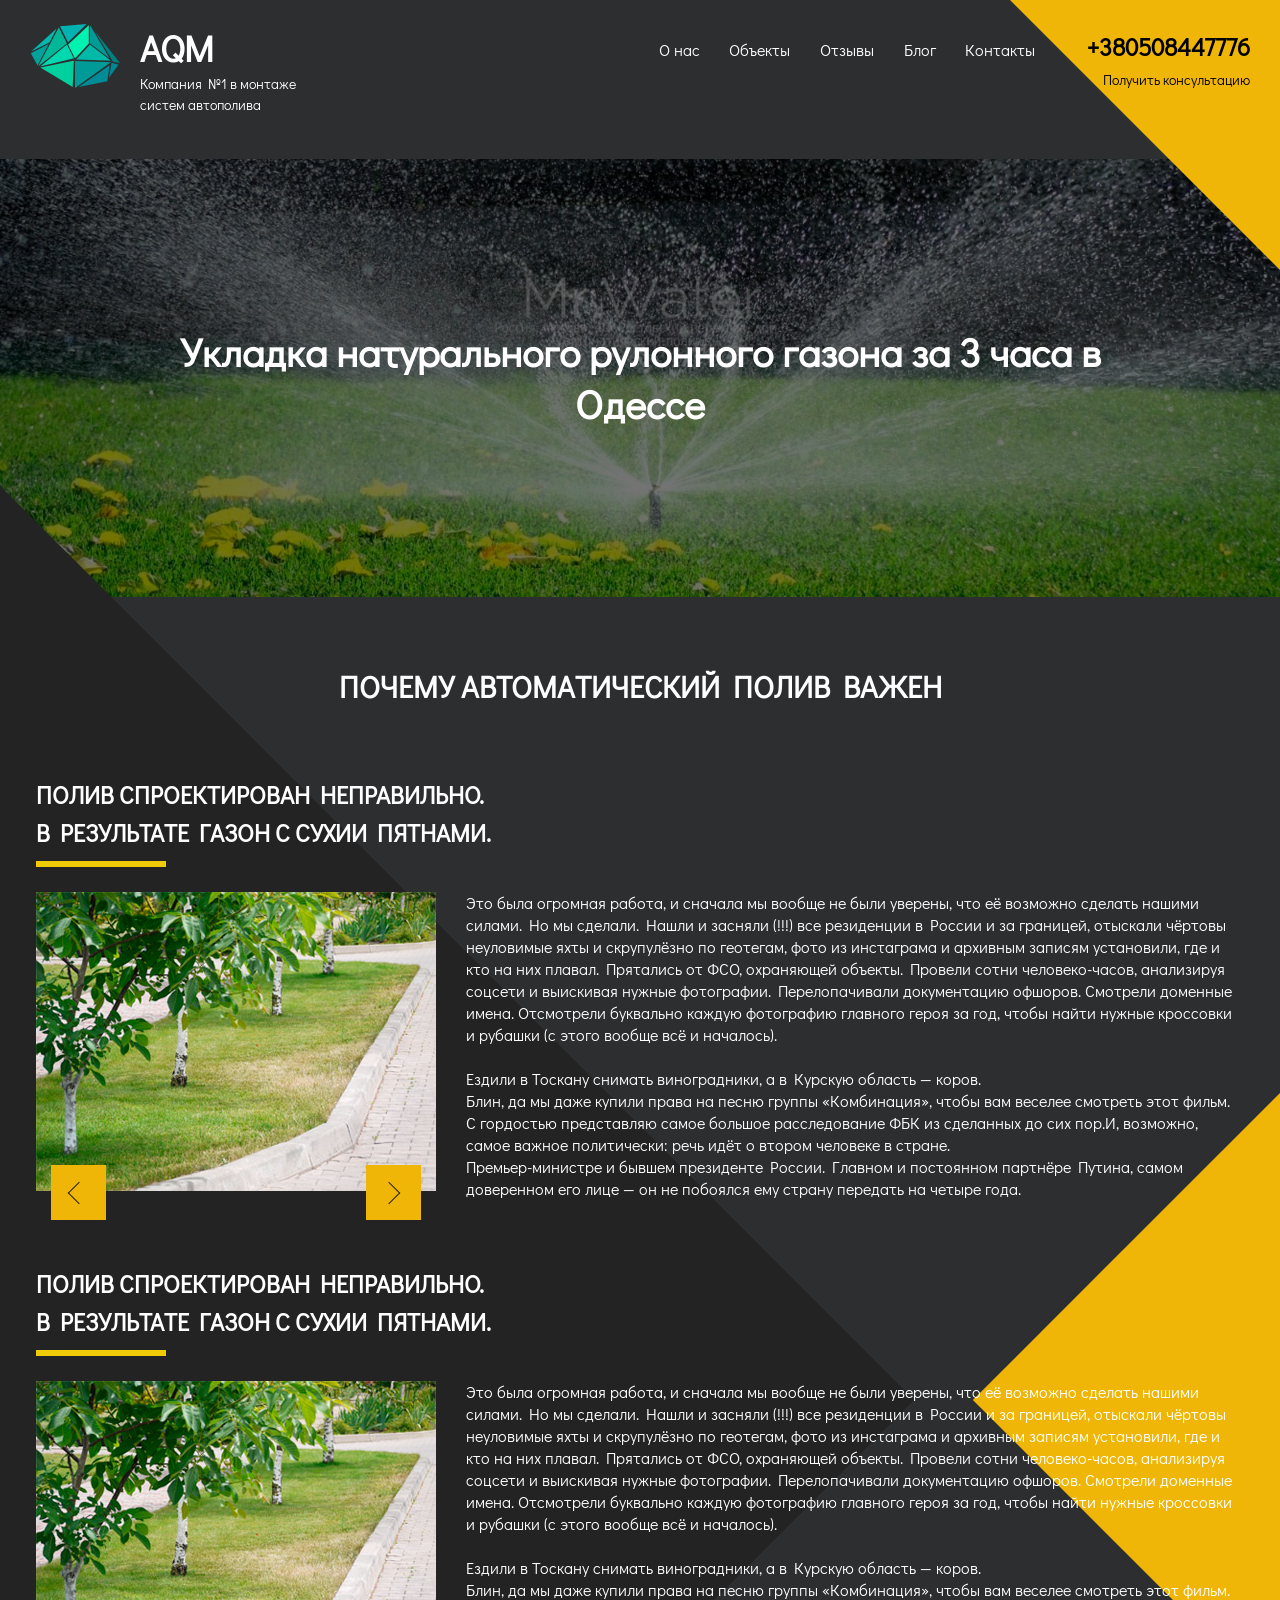
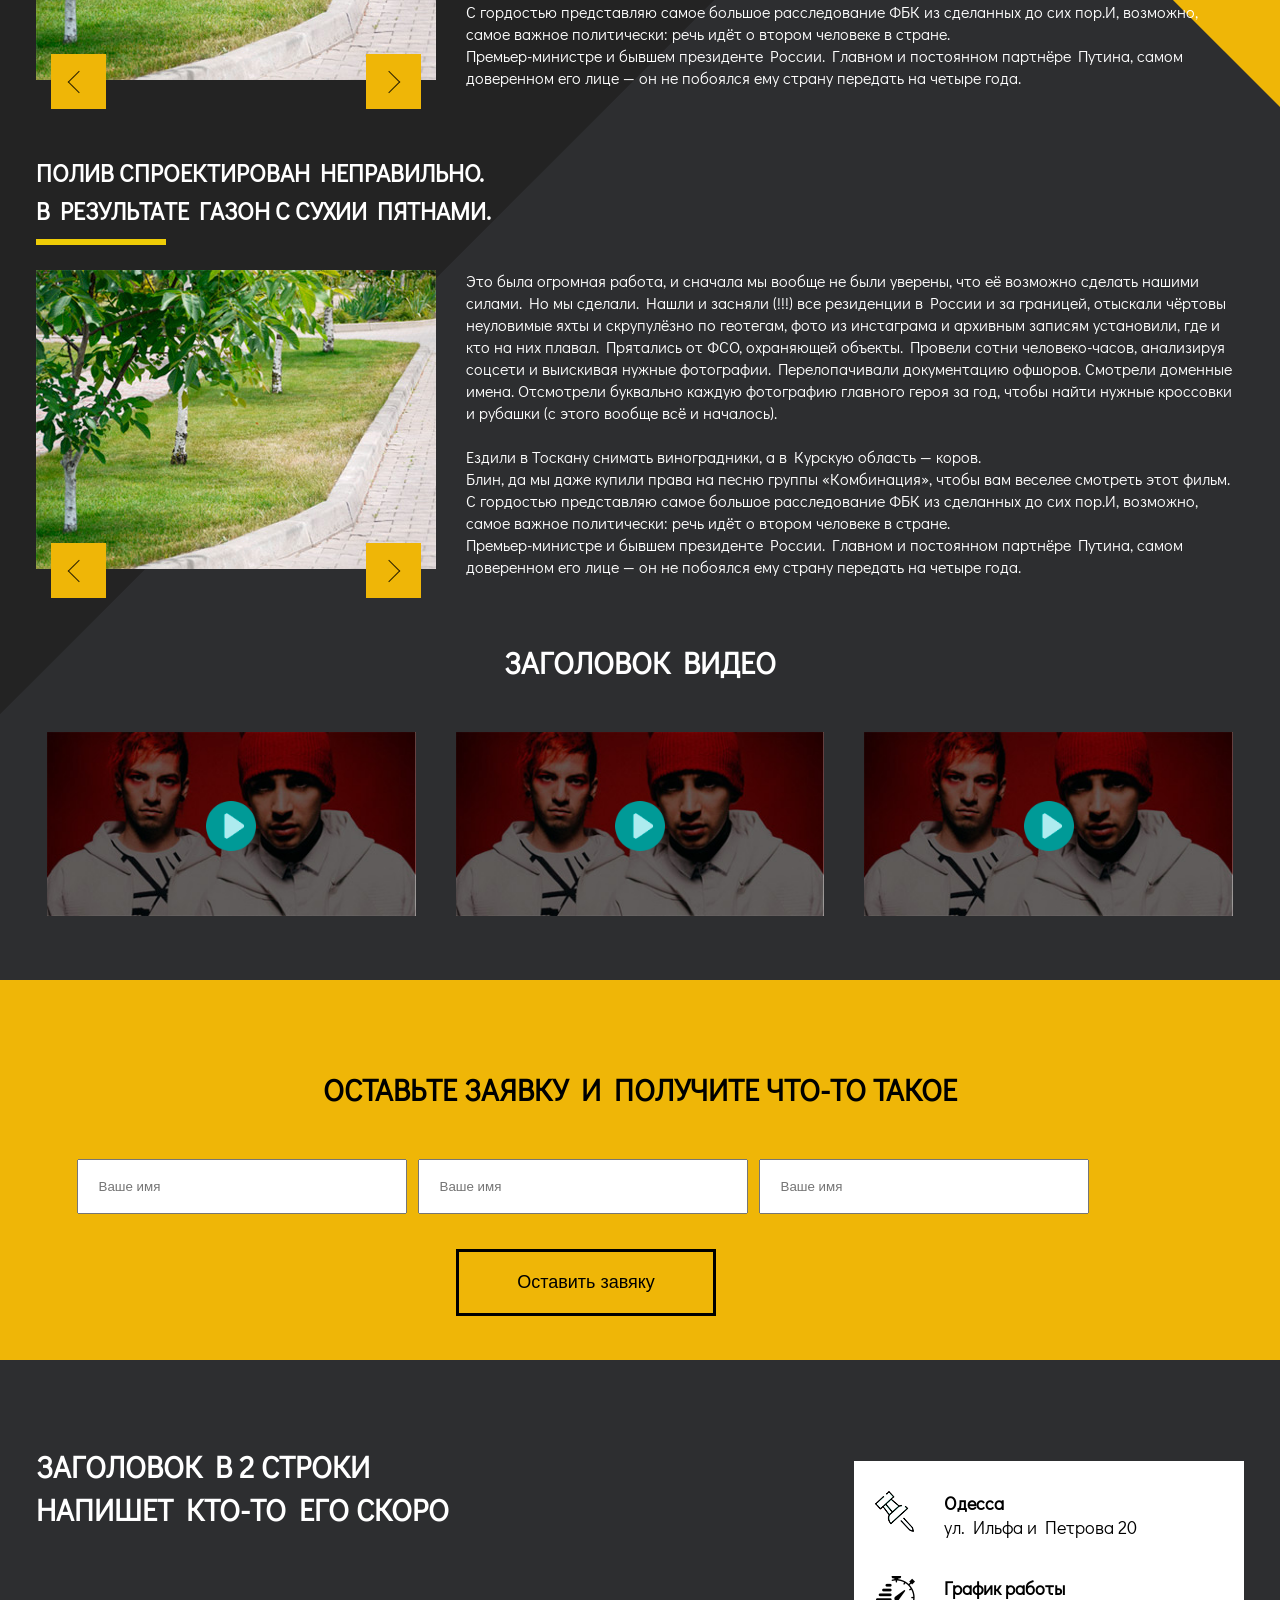
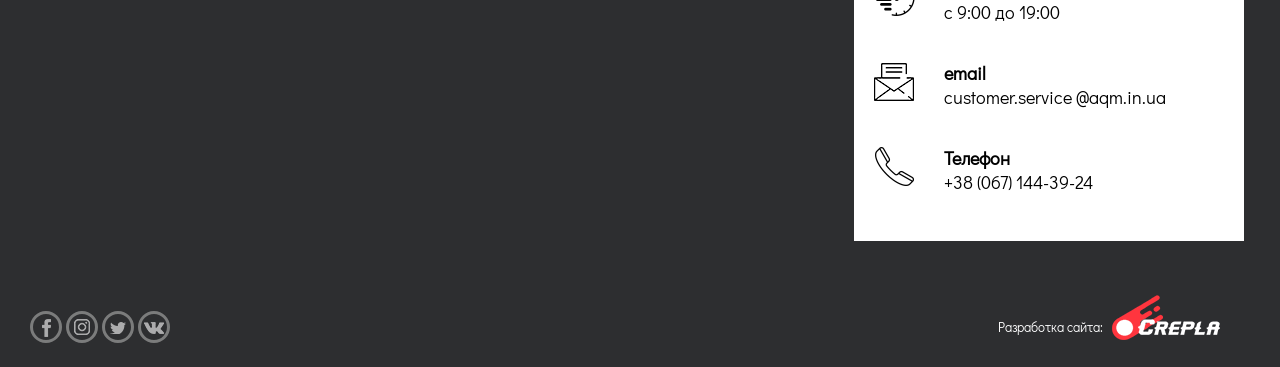
<file: services.html>
<!DOCTYPE html>
<html lang="ru">
<head>
	<meta charset="UTF-8">
	<meta http-equiv="X-UA-Compatible" content="IE=edge">
	<meta name="viewport" content="width=device-width, initial-scale=1">
	<title>services</title>
	<link rel="shortcut icon" href="img/logo.png" type="image/png">
	<link rel="stylesheet" href="css/style.min.css">
	<link href="https://fonts.googleapis.com/css?family=Didact+Gothic" rel="stylesheet">
</head>
<body>

	<div class="figure_wrapper">
		<div class="figure7"></div>
		<div class="figure8"></div>
		<div class="figure9"></div>

		<header class="header clearfix">
			<a href="index.html">
				<div class="logo">
					<h1>AQM</h1>
					<span>Компания №1 в монтаже систем автополива</span>
				</div>
			</a>

			<div class="header_right">
				<div class="menu_button">
					<div class="menu_line"></div>
					<div class="menu_line"></div>
					<div class="menu_line"></div>
				</div>
				<nav class="main_nav hide">
					<div class="hide_menu"></div>
					<div class="menu_text">
						<h1>AQM</h1>
						<span>Компания №1 в монтаже систем автополива</span>
					</div>
					<ul class="menu_inline">
						<li><a href="about.html">О нас</a></li>
						<li><a href="gallery.html">Объекты</a></li>
						<li><a href="reviews.html">Отзывы</a></li>
						<li><a href="blog.html">Блог</a></li>
						<li><a href="contact.html">Контакты</a></li>
					</ul>
				</nav>
				<div class="header_phone">
					<a href="tel:+380508447776" class="phone">+380508447776</a>
					<div class="phone_text">Получить консультацию</div>
				</div>
			</div>
		</header>

		<div class="consult_modal hide">
			<div class="modal_wrapper">
				<div class="figure10"></div>
				<form action="#">
					<h1>Закажите консультацию</h1>
					<p>Для получения кунсультации<br> и обсуждения проекта</p>
					<input type="text" placeholder="Марк Васильевич">
					<input type="text" placeholder="+380508447777">
					<input type="submit" value="Оставить завяку">
				</form>
				<div class="close_modal"></div>
			</div>
		</div> 

		<div class="services_wrapper clearfix">	
			<div class="laying">
				<h1>Укладка натурального рулонного газона за 3 часа в Одессе</h1>
			</div>

			<div class="services_content_wrapper clearfix">
				<div class="importance">
					<h2>Почему автоматический полив важен</h2>
					<div class="utility clearfix">
						<h3>Полив спроектирован неправильно.<br>В результате газон с сухии пятнами.</h3>
						<div class="slider">
							<div class="slide">
								<img src="img/grass.jpg" alt="Газон">
							</div>
							<div class="left_arrow arrow"></div>
							<div class="right_arrow arrow"></div>
						</div>
						<p>Это была огромная работа, и сначала мы вообще не были уверены, что её возможно сделать нашими силами. Но мы сделали. Нашли и засняли (!!!) все резиденции в России и за границей, отыскали чёртовы неуловимые яхты и скрупулёзно по геотегам, фото из инстаграма и архивным записям установили, где и кто на них плавал. Прятались от ФСО, охраняющей объекты. Провели сотни человеко-часов, анализируя соцсети и выискивая нужные фотографии. Перелопачивали документацию офшоров. Смотрели доменные имена. Отсмотрели буквально каждую фотографию главного героя за год, чтобы найти нужные кроссовки и рубашки (с этого вообще всё и началось). <br><br>Ездили в Тоскану снимать виноградники, а в Курскую область — коров. <br>Блин, да мы даже купили права на песню группы «Комбинация», чтобы вам веселее смотреть этот фильм. <br>С гордостью представляю самое большое расследование ФБК из сделанных до сих пор.И, возможно, самое важное политически: речь идёт о втором человеке в стране. <br>Премьер-министре и бывшем президенте России. Главном и постоянном партнёре Путина, самом доверенном его лице — он не побоялся ему страну передать на четыре года.</p>
					</div>

					<div class="utility clearfix">
						<h3>Полив спроектирован неправильно.<br>В результате газон с сухии пятнами.</h3>
						<div class="slider">
							<div class="slide">
								<img src="img/grass.jpg" alt="Газон">
							</div>
							<div class="left_arrow arrow"></div>
							<div class="right_arrow arrow"></div>
						</div>
						<p>Это была огромная работа, и сначала мы вообще не были уверены, что её возможно сделать нашими силами. Но мы сделали. Нашли и засняли (!!!) все резиденции в России и за границей, отыскали чёртовы неуловимые яхты и скрупулёзно по геотегам, фото из инстаграма и архивным записям установили, где и кто на них плавал. Прятались от ФСО, охраняющей объекты. Провели сотни человеко-часов, анализируя соцсети и выискивая нужные фотографии. Перелопачивали документацию офшоров. Смотрели доменные имена. Отсмотрели буквально каждую фотографию главного героя за год, чтобы найти нужные кроссовки и рубашки (с этого вообще всё и началось). <br><br>Ездили в Тоскану снимать виноградники, а в Курскую область — коров. <br>Блин, да мы даже купили права на песню группы «Комбинация», чтобы вам веселее смотреть этот фильм. <br>С гордостью представляю самое большое расследование ФБК из сделанных до сих пор.И, возможно, самое важное политически: речь идёт о втором человеке в стране. <br>Премьер-министре и бывшем президенте России. Главном и постоянном партнёре Путина, самом доверенном его лице — он не побоялся ему страну передать на четыре года.</p>
					</div>

					<div class="utility clearfix">
						<h3>Полив спроектирован неправильно.<br>В результате газон с сухии пятнами.</h3>
						<div class="slider">
							<div class="slide">
								<img src="img/grass.jpg" alt="Газон">
							</div>
							<div class="left_arrow arrow"></div>
							<div class="right_arrow arrow"></div>
						</div>
						<p>Это была огромная работа, и сначала мы вообще не были уверены, что её возможно сделать нашими силами. Но мы сделали. Нашли и засняли (!!!) все резиденции в России и за границей, отыскали чёртовы неуловимые яхты и скрупулёзно по геотегам, фото из инстаграма и архивным записям установили, где и кто на них плавал. Прятались от ФСО, охраняющей объекты. Провели сотни человеко-часов, анализируя соцсети и выискивая нужные фотографии. Перелопачивали документацию офшоров. Смотрели доменные имена. Отсмотрели буквально каждую фотографию главного героя за год, чтобы найти нужные кроссовки и рубашки (с этого вообще всё и началось). <br><br>Ездили в Тоскану снимать виноградники, а в Курскую область — коров. <br>Блин, да мы даже купили права на песню группы «Комбинация», чтобы вам веселее смотреть этот фильм. <br>С гордостью представляю самое большое расследование ФБК из сделанных до сих пор.И, возможно, самое важное политически: речь идёт о втором человеке в стране. <br>Премьер-министре и бывшем президенте России. Главном и постоянном партнёре Путина, самом доверенном его лице — он не побоялся ему страну передать на четыре года.</p>
					</div>
				</div>

				<div class="videos">
					<h2>Заголовок видео</h2>
					<div class="video">
						<img src="img/video_screen.jpg" alt="Видео">
						<button><img src="img/play_video.png" alt="Воспроизвести"></button>
					</div>
					<div class="video">
						<img src="img/video_screen.jpg" alt="Видео">
						<button><img src="img/play_video.png" alt="Воспроизвести"></button>
					</div>
					<div class="video">
						<img src="img/video_screen.jpg" alt="Видео">
						<button><img src="img/play_video.png" alt="Воспроизвести"></button>	
					</div>
				</div>
			</div>

			<div class="request">
				<div class="services_content_wrapper">
					<h2>Оставьте заявку и получите что-то такое</h2>
					<form action="#">
						<input type="text" placeholder="Ваше имя">
						<input type="text" placeholder="Ваше имя">
						<input type="text" placeholder="Ваше имя"><br>
						<input type="submit" value="Оставить завяку" class="button">
					</form>
				</div>
			</div>

			<div class="map">
				<div class="services_content_wrapper">
					<h2>Заголовок в 2 строки<br>Напишет кто-то его скоро</h2>

					<div class="address_services">
						<div class="street address_element">
							<span><b>Одесса</b><br>ул. Ильфа и Петрова 20</span>
						</div>

						<div class="timetable address_element">
							<span><b>График работы</b><br>c 9:00 до 19:00</span>
						</div>

						<div class="email address_element">
							<span><b>email</b><br><a href="mailto:customer.service@aqm.in.ua">customer.service @aqm.in.ua</a>
							</span>
						</div>

						<div class="phone address_element">
							<span><b>Телефон</b><br><a href="+380671443924">+38 (067) 144-39-24</a></span>
						</div>
					</div>
				</div>
			</div>
		</div>

		<footer class="footer">
			<div class="social">
				<a href="#">
					<div class="social_sprite fb">
					</div>
				</a>
				<a href="#">
					<div class="social_sprite inst">
					</div>
				</a>
				<a href="#">
					<div class="social_sprite tw">
					</div>
				</a>
				<a href="#">
					<div class="social_sprite vk">
					</div>
				</a>
			</div>

			<div class="made_by clearfix">
				<span>Разработка сайта:</span>
				<a href="http://www.crepla.com/">
					<div class="manufacturer"></div>
				</a>
			</div>
		</footer>
	</div>

	<script type="text/javascript" src="js/jquery-3.1.1.min.js"></script>
	<script type="text/javascript" src="js/mobile_menu.js"></script>
	<script type="text/javascript" src="js/consult_modal.js"></script>

</body>
</html>
</file>
<file: css/style.min.css>
@charset "UTF-8";*,body,html{margin:0;padding:0}body{background-color:#2d2e30;font-family:'Didact Gothic',sans-serif}*{box-sizing:border-box;background-repeat:no-repeat}.figure_wrapper{position:relative;width:100%;height:100%;margin:0 auto;overflow:hidden}.figure_wrapper .figure1{position:absolute;z-index:-1;top:-3500px;left:50%;width:5000px;height:5000px;background-color:#3f4041;transform:rotate(-45deg) translateX(-80px)}.figure_wrapper .figure2,.figure_wrapper .figure3{position:absolute;z-index:-1;background-color:#efb607}.figure_wrapper .figure2{right:-80px;transform:skew(45deg);width:280px;height:140px}.figure_wrapper .figure3{top:-3500px;left:50%;width:5000px;height:5000px;transform:rotate(-45deg) translateX(-80px)}.figure_wrapper .figure4{left:50%;width:5000px;height:5000px;transform:skew(-30deg) translateX(-28%)}.figure_wrapper .figure4,.figure_wrapper .figure5,.figure_wrapper .figure6{position:absolute;z-index:-1;background-color:#efb607}.figure_wrapper .figure5{left:50%;top:-6px;width:4000px;height:4000px}.figure_wrapper .figure6{top:-250px;right:-1500px;width:2000px;height:2000px;transform:rotate(45deg)}.figure_wrapper .figure7{position:absolute;z-index:1;right:-135px;width:270px;height:270px;background-color:#efb607;transform:skew(45deg)}.figure_wrapper .figure8{position:absolute;z-index:0;top:400px;left:-1500px;width:2000px;height:2000px;background-color:#232323;transform:rotate(45deg)}.figure_wrapper .figure10,.figure_wrapper .figure9{position:absolute;background-color:#efb607;transform:rotate(45deg)}.figure_wrapper .figure9{top:900px;right:-900px;z-index:0;width:1000px;height:1000px}.figure_wrapper .figure10{z-index:-1;left:-4%;width:2000px;height:2000px}h1,h2,h3,h4,h5,h6,p,ul{margin:0;padding:0;list-style-type:none}h1,h2,h3,h4,h5,h6{font-family:'Didact Gothic';font-weight:700}a:active,a:hover,a:link,a:visited{text-decoration:none;color:#000}.header .header_right nav,.menu_inline li{display:inline-block}.button,button{cursor:pointer;margin:0;outline:none}.clearfix::after{content:'';display:block;clear:both}.index_wrapper{width:100%;margin:0 auto}.about_wrapper{max-width:1200px;margin:0 auto}.blog_wrapper{width:100%;max-width:1324px;padding:0 20px;margin:0 auto}.contact_wraper,.gallery_wrapper,.reviews_wrapper{padding:0 30px;margin:0 auto}.services_wrapper{width:100%;margin:0 auto}.services_content_wrapper{max-width:1248px;padding:0 20px;margin:0 auto}.sidebar{float:right;display:inline-block;width:31%;max-width:400px}.block{border-radius:5px;background-color:#fff;overflow:hidden}.block_full_news{background-color:#fff;box-shadow:0 0 10px rgba(0,0,0,.1)}.breadcrumbs{margin-left:20px}.breadcrumbs ul{margin-bottom:20px}.breadcrumbs ul li{position:relative;padding-right:25px;font-size:14px;color:#999}.breadcrumbs ul li::after{content:'';position:absolute;right:8px;top:30px;width:6px;height:6px;border-top:1px solid #f0f0f0;border-right:1px solid #f0f0f0;transform:rotate(45deg)}.breadcrumbs ul li:last-child::after{display:none}.breadcrumbs ul li a{font-size:14px;color:#666;line-height:65px;text-decoration:underline}.header{width:100%;margin:-1px auto 45px}.header .logo{float:left;width:330px;padding-left:140px;margin-top:25px;color:#fff;background-image:url(../img/logo.png);background-position:30px 0}.header .logo h1{font-size:36px}.about .help .numbers .progress span,.header .logo span{font-size:14px}.header .logo_black{color:#000}.header .header_right{float:right}.bottom_menu select,.header .header_right .menu_text,.hide{display:none}.header .header_right nav ul{z-index:10;display:inline-block;padding-right:35px}.header .header_right nav ul .menu_active{padding-top:31px;border-top:14px solid #efb607}.header .header_right nav ul .menu_active_black{padding-top:31px;border-top:14px solid #000}.header .header_right nav ul li{padding:0 1vw;padding-top:45px;padding-bottom:45px;margin-top:-5px;font-size:16px}.header .header_right nav ul li:hover{cursor:pointer;font-weight:700}.header .header_right nav ul li:hover a{border-bottom:1px dashed #fff}.header .header_right nav ul li a{color:#fff}.header .header_right .header_phone{position:relative;z-index:2;display:inline-block;padding-right:30px;margin-top:20px}.header .header_right .header_phone .phone{display:block;margin-bottom:8px;font-family:'Didact Gothic';font-weight:700;font-size:24px}.header .header_right .header_phone .phone_text{float:right;font-size:14px;cursor:pointer;border-bottom:1px solid transparent}.header .header_right .header_phone .phone_text:hover,.header .header_right_black_menu nav ul li:hover a{border-bottom:1px dashed #000}.header .header_right_black_menu nav ul li a{color:#000}.footer{width:100%;height:82px;padding:0 30px 20px;margin:0 auto}.footer .social{float:left;margin-top:30px;margin-bottom:20px}.footer .social .social_sprite{display:inline-block;width:32px;height:32px;border:3px solid #7b7c7c;border-radius:50%;background-image:url(../img/social_sprite.png)}.footer .social .social_sprite:hover{border:3px solid #fff}.footer .social .social_sprite_black{border:3px solid #000;background-image:url(../img/social_sprite_black.png)}.footer .social .social_sprite_black:hover{border:3px solid #7b7c7c}.footer .social .fb{background-position:9px 5px}.footer .social .inst{background-position:-33px 5px}.footer .social .tw{background-position:-73px 5px}.footer .social .vk{background-position:-112px 5px}.footer .made_by{float:right;width:270px;height:60px;margin:14px auto 0;text-align:center}.footer .made_by span{vertical-align:middle;font-size:13px;color:#fff}.footer .made_by .manufacturer{display:inline-block;vertical-align:middle;width:120px;height:63px;margin-left:5px;background-image:url(../img/crepla.png)}.footer .made_by_black span{color:#000}.footer .made_by_black .manufacturer{background-image:url(../img/crepla_black.png)}.consult_modal{position:fixed;z-index:10;top:0;width:100vw;height:100vh;background-color:rgba(0,0,0,.8)}.consult_modal .modal_wrapper{position:absolute;top:50%;left:50%;width:900px;height:400px;padding:90px 40px 55px 30px;background-color:#fff;transform:translate(-50%,-50%);overflow:hidden}.consult_modal .modal_wrapper h1{width:330px;margin-bottom:15px;font-size:36px;line-height:38px;text-transform:uppercase;font-weight:700}.consult_modal .modal_wrapper p{color:#666}.consult_modal .modal_wrapper form::after,.consult_modal .modal_wrapper form::before{content:'Ваше имя:';position:absolute;z-index:10;right:329px;bottom:269px;width:103px;height:23px;padding-top:3px;border-right:1px solid #ccc;text-align:center;font-size:14px}.consult_modal .modal_wrapper form::after{content:'Телефон:';bottom:201px}.consult_modal .modal_wrapper form input[type=text]{position:absolute;width:394px;height:52px;padding-left:124px;border:1px solid #e3e3e3;outline:none}.consult_modal .modal_wrapper form input[type=text]:nth-of-type(1){right:40px;bottom:256px}.consult_modal .modal_wrapper form input[type=text]:nth-of-type(2){right:40px;bottom:188px}.consult_modal .modal_wrapper form input[type=text]::-webkit-input-placeholder{color:#000;font-size:14px;font-weight:700}.consult_modal .modal_wrapper form input[type=text]::-moz-placeholder{color:#000;font-size:14px;font-weight:700}.consult_modal .modal_wrapper form input[type=text]:-ms-input-placeholder{color:#000;font-size:14px;font-weight:700}.consult_modal .modal_wrapper form input[type=text]::placeholder{color:#000;font-size:14px;font-weight:700}.consult_modal .modal_wrapper form input[type=submit]{position:absolute;left:50%;bottom:54px;width:244px;height:52px;border:2px solid #000;background-color:transparent;transform:translatex(-50%);cursor:pointer;font-weight:700}.consult_modal .modal_wrapper .close_modal{position:absolute;top:15px;right:15px;width:30px;height:30px;cursor:pointer}.consult_modal .modal_wrapper .close_modal::after,.consult_modal .modal_wrapper .close_modal::before{content:'';position:absolute;top:-5px;right:13px;width:1px;height:35px;background-color:#000;transform:rotate(-45deg)}.consult_modal .modal_wrapper .close_modal::after{transform:rotate(45deg)}.caption{position:relative;padding-top:100px;margin-bottom:50px}.caption h1{width:90%;max-width:1000px;margin:0 auto 65px;font-size:48px;line-height:68px;color:#fff}.caption button{padding:25px 45px;margin-bottom:80px;border:none;outline:none;font-family:'Didact Gothic';font-weight:700;font-size:18px;background-color:#efb607}.caption span{position:relative;display:block;font-size:24px;text-transform:uppercase;color:#fff}.caption .figures,.caption .figures::after{position:absolute;left:50%;transform:translateX(-50%)}.caption .figures{bottom:-10px;border-bottom:2px solid #efb607;width:190px;height:1px}.caption .figures::before{content:'';position:absolute;top:9px;left:50%;width:10px;height:10px;transform:translateX(-50%) rotate(45deg);border-right:2px solid #efb607;border-bottom:2px solid #efb607}.caption .figures::after{content:'';top:-10px;width:3px;height:30px;background-color:#efb607}.caption,.caption h1,.variants ul{text-align:center}.variants ul li{width:33%;display:inline-block;margin-bottom:2px;text-align:left}.variants ul li:first-child{background-color:#efb607}.variants ul li:nth-of-type(2),.variants ul li:nth-of-type(3){background-color:#f8c423}.variants ul li:nth-of-type(4){background-color:#ffe138}.variants ul li:nth-of-type(5){background-color:#f7d826}.variants ul li:last-child{background-color:#f3d10f}.variants ul li a .variant{position:relative;height:200px;padding:60px 30px 60px 65px}.variants ul li a .variant::before{content:'';position:absolute;top:35px;left:30px;width:110px;height:110px;background-image:url(../img/figure_variants.png)}.variants ul li a .variant span{display:block;font-size:16px}.variants ul li a .variant span:nth-of-type(1){font-family:'Didact Gothic';font-weight:700;font-size:24px}.gallery{vertical-align:top;padding-left:50px}.gallery .screen_slider{position:relative;margin-left:10px}.gallery .screen_slider .screen_slider_points{position:absolute;top:10px;left:0}.gallery .screen_slider .screen_slider_points li{position:relative;width:5px;height:5px;margin-bottom:2.5vw;cursor:pointer;background-color:#4d4d4d}.gallery .screen_slider .screen_slider_points li:after{content:'';position:absolute;top:5px;left:2px;width:1px;height:2.5vw;background-color:#4d4d4d}.gallery .screen_slider .screen_slider_points li .active_screen{position:absolute;z-index:1;top:-15px;left:-21px;width:42px;height:30px;background-image:url(../img/logo.png);background-size:100%;background-color:transparent}.gallery .screen_slider .slider{display:inline-block;width:64%;margin-left:3%}.gallery .screen_slider .slider .slide{position:relative;margin-bottom:15px}.gallery .screen_slider .slider .slide .slide_separator{position:absolute;left:24%;height:100%;width:2px;background-color:#fff}.gallery .screen_slider .slider .slide .slide_separator::before{content:'до';position:absolute;top:25px;left:-65px;width:65px;height:30px;background-color:#fff;text-align:center}.gallery .screen_slider .slider .slide .slide_separator::after{content:'после';position:absolute;top:25px;width:65px;height:30px;background-color:#fff;text-align:center}.facebook img,.gallery .screen_slider .slider .previews .slide_preview img,.gallery .screen_slider .slider .slide img,.google img,.importance .utility .slider .slide img,.news_all .news img,.reviews .video img,.videos .video img{width:100%}.gallery .screen_slider .slider .previews .slide_preview{width:13%;display:inline-block;margin-right:.55vw;cursor:pointer}.gallery .screen_slider .slider .previews .slide_preview:last-child{margin-right:0}.gallery .screen_slider .slider .previews .slide_preview_active{background-color:#fff}.gallery .screen_slider .slider .previews .slide_preview_active img{opacity:.5}.gallery .screen_slider .slide_description{float:right;position:relative;vertical-align:top;display:inline-block;width:29%;height:40vw;margin-right:30px;padding:30px 25px 25px;background-color:#fff;color:#333;overflow:hidden}.gallery .screen_slider .slide_description .description_scroll{position:absolute;top:100px;right:13px;height:330px;width:1px;background-color:#efb607}.gallery .screen_slider .slide_description h2{font-size:24px;margin-bottom:30px;text-transform:uppercase}.gallery .screen_slider .slide_description ul li{position:relative;padding-left:20px;margin-bottom:10px;line-height:25px;font-size:14px}.gallery .screen_slider .slide_description ul li::before{content:'';position:absolute;left:0;top:9px;width:7px;height:7px;background-color:#efb607}.gallery .screen_slider .slide_description button{position:absolute;right:25px;bottom:25px;width:80%;max-width:248px;height:53px;border:1px solid #0e0e0e;background-color:#fff;font-family:'Didact Gothic';font-weight:700}.reviews{width:100%;margin-bottom:-55px;text-align:center}.reviews h2{margin-bottom:85px;font-size:30px;color:#fff;text-align:center}.reviews .video{position:relative;display:inline-block;width:30%;margin-right:3%;margin-bottom:55px}.about .help .numbers .progress:nth-of-type(3),.reviews .video:nth-of-type(3n){margin-right:0}.about .woman .woman_text,.reviews .video button{position:absolute;top:50%;left:50%;transform:translate(-50%,-50%)}.reviews .video button{width:4vw;height:4vw;background-color:transparent;border:none}.about{background-color:#fff}.about .woman{position:relative;width:100%;height:500px;background-image:url(../img/woman.png);background-position:50% 0;color:#fff}.about .woman .woman_text{font-size:24px;line-height:38px;text-align:center}.about .help h2,.about .woman .woman_text h2{margin-bottom:10px;text-align:center;text-transform:uppercase}.about .help h2{position:relative;font-size:24px;margin-top:40px;margin-bottom:50px}.about .help h2::after{content:'';position:absolute;left:50%;bottom:-25px;transform:translate(-50%);width:150px;height:5px;background-color:#efb607}.about .help p{width:100%;max-width:1040px;padding:0 20px;margin:0 auto 60px;text-align:center;font-size:14px;line-height:22px}.about .help .numbers{width:810px;margin:0 auto 50px;text-align:center}.about .help .numbers .progress{display:inline-block;width:180px;margin-right:100px;text-align:center;vertical-align:top}.about .help .numbers .progress .number{font-family:'Didact Gothic';font-weight:700;font-size:30px;line-height:52px}.about .help .about{padding:20px}.about .help .about img{float:left;margin-right:20px;max-width:100%}.about .help .about p{max-width:1200px;padding:0;text-align:left}.contact{float:left;width:40%;min-width:400px;color:#fff}.contact h2{margin-bottom:40px;font-size:30px;text-transform:uppercase}.contact form label{font-size:14px;color:#ccc;line-height:32px}.contact form input{width:100%;height:50px;padding:20px;margin-top:5px;margin-bottom:10px;font-size:14px;outline:none}.contact form input[type=submit]{border:1px solid #2d2e30}.contact form input::-webkit-input-placeholder,.contact form textarea::-webkit-input-placeholder{color:#333}.contact form input::-moz-placeholder,.contact form textarea::-moz-placeholder{color:#333}.contact form input:-ms-input-placeholder,.contact form textarea:-ms-input-placeholder{color:#333}.contact form input::placeholder,.contact form textarea::placeholder{color:#333}.contact form textarea{width:100%;height:127px;margin-top:5px;padding:20px;outline:none;resize:none}.contact form .button{width:174px;height:56px;margin-top:25px;border:none;outline:none;background-color:#efb607}.address,.address_services{float:right;width:390px;height:380px;margin-top:80px;padding:30px 20px;background-color:#fff;font-size:18px}.address .address_element{height:45px;padding-left:70px;margin-bottom:40px;background-image:url(../img/addredd_sprite.png)}.address .timetable{background-position:0 -85px}.address .email{background-position:0 -168px}.address .phone{background-position:0 -255px}.address_services{margin-top:-70px}.address_services .address_element{padding-left:70px;margin-bottom:40px;height:45px;background-image:url(../img/addredd_sprite.png)}.address_services .timetable{background-position:0 -85px}.address_services .email{background-position:0 -168px}.address_services .phone{background-position:0 -255px}.laying{position:relative;z-index:-1;width:100%;height:34.2vw;margin:0 auto;background-image:url(../img/big_sprite.jpg);background-position:50% 0;background-size:100%;color:#fff}.laying h1,.videos{width:100%;text-align:center}.laying h1{position:absolute;left:50%;top:50%;transform:translate(-50%,-50%);max-width:940px;font-size:40px;line-height:52px}.importance{position:relative;color:#fff}.importance h2,.videos h2{font-size:30px;text-transform:uppercase;text-align:center}.importance h2{padding:0 20px;margin:70px 0}.importance .utility{margin-bottom:50px}.importance .utility h3{position:relative;font-size:24px;text-transform:uppercase;line-height:38px;margin-bottom:40px}.importance .utility h3::after{content:'';position:absolute;bottom:-15px;left:0;width:130px;height:6px;background-color:#efcc07}.importance .utility .slider{float:left;position:relative;width:400px;height:auto;margin-right:30px;margin-bottom:20px}.importance .utility .slider .arrow{position:absolute;bottom:-25px;width:55px;height:55px;background-color:#efb607;cursor:pointer}.importance .utility .slider .arrow::after{content:'';position:absolute;width:15px;height:15px;border-top:1px solid #2c2201;border-left:1px solid #2c2201}.importance .utility .slider .left_arrow{left:15px}.importance .utility .slider .left_arrow::after{top:20px;left:20px;transform:rotate(-45deg)}.importance .utility .slider .right_arrow{right:15px}.importance .utility .slider .right_arrow::after{top:20px;right:24px;transform:rotate(135deg)}.importance .utility p{line-height:22px}.videos{margin-bottom:60px}.videos h2{margin:50px;color:#fff}.videos .video{position:relative;display:inline-block;width:30.5%;margin-right:3%}.bottom_menu .opened_menu .opened_menu_news:last-child,.request form input[type=text]:last-child,.videos .video:last-child{margin-right:0}.videos .video button{position:absolute;left:50%;top:50%;width:50px;height:50px;transform:translate(-50%,-50%);background-color:transparent;border:none}.request,.request form{width:100%;text-align:center}.request{height:380px;margin:0 auto;padding-top:90px;padding-bottom:65px;background-color:#efb607}.map h2,.request h2{font-size:30px;text-transform:uppercase}.request h2{margin-bottom:50px}.request form{max-width:1100px}.request form input[type=text]{width:30%;height:55px;padding:20px;margin-bottom:35px;margin-right:7px;outline:none}.request form .button{min-width:260px;padding:20px;border:3px solid #000;font-size:18px;background-color:transparent}.map{padding-top:75px;padding-bottom:350px}.map h2{margin-top:10px;color:#fff;line-height:43px}.map .address{margin-top:-95px}.bottom_menu{width:100%;max-width:1284px;margin-bottom:30px;box-shadow:0 0 10px rgba(0,0,0,.1)}.bottom_menu ul{padding-left:28px}.bottom_menu ul li{padding:0 20px;height:60px;line-height:60px;cursor:pointer}.bottom_menu .opened_menu .bottom_menu ul li:hover,.bottom_menu .opened_menu .side_menu ul li:hover,.bottom_menu ul li:hover{background-color:#f7f7f7}.bottom_menu ul li a{font-family:'Didact Gothic';font-weight:700;font-size:14px}.bottom_menu .opened_menu{position:absolute;z-index:1;top:143px;width:100%;height:375px;background-color:#fff;box-shadow:0 0 20px rgba(0,0,0,.2);border-radius:5px;vertical-align:top}.bottom_menu .opened_menu .bottom_menu{margin-bottom:0;border-bottom:1px solid #f2f2f2;box-shadow:none}.bottom_menu .opened_menu .side_menu{display:inline-block;width:235px;margin-right:40px;vertical-align:top}.bottom_menu .opened_menu .side_menu ul{padding-left:0}.bottom_menu .opened_menu .side_menu ul li{height:50px;border-bottom:1px solid #f2f2f2;line-height:50px;cursor:pointer}.bottom_menu .opened_menu .opened_menu_news{display:inline-block;width:320px;height:254px;margin:25px 10px 25px 0;font-size:14px}.bottom_menu .opened_menu .opened_menu_news img{margin-bottom:5px}.bottom_menu .opened_menu .opened_menu_news h3{font-size:14px;line-height:22px;margin-bottom:15px}.bottom_menu .opened_menu .opened_menu_news .date,.content .search form{position:relative}.bottom_menu .opened_menu .opened_menu_news .date img,.full_news .full_news_text .underheader .calendar img{position:absolute}.bottom_menu .opened_menu .opened_menu_news .date span{padding-left:25px}.bottom_menu .closed{display:none}.content{float:left;display:inline-block;width:67.5%;max-width:864px;vertical-align:top}.content .search{display:none;margin-bottom:30px}.content .search form input[type=text]{width:100%;height:60px;outline:none}.content .search form input[type=submit]{position:absolute;z-index:1;top:0;right:0;width:50px;height:60px;border:none;background-color:#fff;background-image:url(../img/search_button.png);background-position:50%;outline:none;cursor:pointer}.search_mobile{display:none}.search_mobile form,.slider{position:relative;margin-bottom:30px}.search_mobile form input[type=text]{width:100%;height:60px;padding-left:20px;border:none;outline:none;border-radius:5px}.search_mobile form input[type=submit]{position:absolute;z-index:1;top:0;right:0;width:50px;height:60px;border:none;border-radius:5px;background-color:#fff;background-image:url(../img/search_button.png);background-position:50%;outline:none;cursor:pointer}.slider{margin-bottom:45px}.slider .slider_text{position:absolute;bottom:70px;width:100%;min-height:140px;padding:35px 30px 30px;background-color:rgba(0,0,0,.7);color:#fff}.slider .slider_text h2{width:450px;font-size:22px;line-height:24px;margin-bottom:14px}.slider .slider_text span{font-size:14px;line-height:24px}.slider .bullets ul{position:absolute;bottom:30px;left:50%;transform:translateX(-50%)}.slider .bullets ul li{display:inline-block;width:12px;height:12px;border:2px solid #fff;border-radius:6px;cursor:pointer}.slider .bullets .active_bullet{background-color:#fff}.news_all{width:100%;text-align:justify}.news_all .news{position:relative;display:inline-block;width:49%;max-width:422px;margin-bottom:20px}.news_all .news:last-child{float:right}.news_all .news .news_text{min-height:200px;padding:20px;line-height:22px}.news_all .news .news_text .news_header{float:none;text-decoration:none;margin-top:0;padding-bottom:0}.news_all .news .news_text h3{font-size:16px;margin-bottom:10px;margin-top:-5px;height:45px}.news_all .news .news_text p{font-size:14px;color:#666}.news_all .news .news_text .date{width:100px;margin-top:13px;padding-left:35px;background-image:url(../img/calendar.png);background-position:0 2px}.news_all .news .news_text .date span,.subscribe span{font-size:14px}.news_all .news .news_text a{float:right;text-decoration:underline;font-size:14px;color:#333;margin-top:-25px}.pages{text-align:center;margin-bottom:20px}.pages ul li{display:inline-block;color:#fff;cursor:pointer}.pages ul .page{display:inline-block;width:40px;height:40px;background-color:#fff;color:#666;text-align:center;line-height:40px}.pages ul .page_arrow{width:80px}.best .sidebar_slider .sidebar_slider_text .bullets ul .active,.pages ul .active{background-color:#efb607}.search{height:60px}.search,.search form,.search_bar .search form{position:relative}.search form input[type=text]{width:100%;height:60px;padding-left:20px;border:1px solid #e2e2e2;outline:none}.search form input[type=submit]{position:absolute;top:1px;right:1px;width:58px;height:58px;border:none;background-image:url(../img/search_button.png);background-position:50%;background-color:transparent;cursor:pointer;outline:none}.search,.sidebar_news{margin-bottom:20px}.sidebar_news .switch{background-color:#f3f3f3}.sidebar_news .switch button{width:50%;height:50px;border:none;border-top-left-radius:5px;border-top-right-radius:5px;font-size:14px;outline:none}.sidebar_news .switch button:nth-of-type(2){margin-left:-1.5%}.sidebar_news .switch .active_button{background-color:#fff;font-family:'Didact Gothic';font-weight:700}.sidebar_news .fresh_news .one_news{position:relative;min-height:96px;padding:16px 20px 20px 84px;border-bottom:1px solid #f0f0f0;line-height:20px}.sidebar_news .fresh_news .one_news img{position:absolute;top:20px;left:20px}.sidebar_news .fresh_news .one_news h3{font-size:14px;color:#333}.sidebar_news .fresh_news .one_news span{font-size:12px;color:#666}.subscribe{padding:20px;margin-bottom:20px}.subscribe h4{font-size:18px;line-height:22px;margin-bottom:25px}.subscribe form{margin-top:10px}.subscribe form input{width:64%;height:45px;padding-left:15px;margin-right:5px;border:none;border-radius:5px;background-color:#f2f2f2;outline:none}.subscribe form input:placeholder{color:#000}.prev_next a,.subscribe form button{font-family:'Didact Gothic';font-weight:700}.subscribe form button{float:right;width:33.3%;height:45px;background-color:#efb607;border:none;border-radius:5px;outline:none}.best{min-height:423px}.best h4{padding-left:20px;line-height:67px}.best .sidebar_slider .sidebar_slider_text{position:relative;padding:20px 20px 60px}.best .sidebar_slider .sidebar_slider_text .rating ul{margin-top:-5px;margin-bottom:20px}.best .sidebar_slider .sidebar_slider_text .rating ul li{display:inline-block;margin-right:-2px}.best .sidebar_slider .sidebar_slider_text a{position:absolute;top:15px;right:20px;color:#333;text-decoration:underline}.best .sidebar_slider .sidebar_slider_text h5{margin:0 auto;width:100%;text-align:center;line-height:22px}.best .sidebar_slider .sidebar_slider_text .bullets{position:absolute;bottom:20px;left:50%;transform:translateX(-50%)}.best .sidebar_slider .sidebar_slider_text .bullets ul li{display:inline-block;width:12px;height:12px;border-radius:6px;background-color:#f2f2f2;cursor:pointer}.best,.google,.share h3{margin-bottom:20px}.full_news .big_sprite,.recommend .recommend_news_all .recommend_news img{width:100%}.full_news .full_news_text h2{font-size:22px;padding-right:20px;padding-left:20px;margin-top:20px;margin-bottom:20px;color:#333}.full_news .full_news_text .underheader{position:relative;padding-left:20px;margin-bottom:20px}.full_news .full_news_text .underheader .calendar{display:inline-block}.full_news .full_news_text .underheader .calendar span{padding-left:35px}.full_news .full_news_text .underheader a{margin-left:35px;text-decoration:underline}.full_news .full_news_text .underheader .rating{position:absolute;right:20px;display:inline-block}.full_news .full_news_text .underheader .rating img{margin-right:-2px}.full_news .article{padding:20px 20px 30px}.full_news .article p{font-size:14px;line-height:22px}.full_news .article h4{font-size:16px;margin-top:26px;margin-bottom:26px}.full_news .article span{margin-top:20px;font-family:'Didact Gothic';font-style:italic;color:#666;font-size:14px}.full_news .article span a{color:#666;text-decoration:underline}.prev_next{margin:25px 0}.prev_next a{color:#666}.prev_next .next,.prev_next .prev{position:relative;display:inline-block;border-bottom:1px solid #666;cursor:pointer}.prev_next .next::after,.prev_next .next::before,.prev_next .prev::after,.prev_next .prev::before{content:'';position:absolute;width:4px;height:4px;border-top:1px solid #666;border-right:1px solid #666}.prev_next .prev{padding-left:15px}.prev_next .prev::after,.prev_next .prev::before{top:8px;left:0;transform:rotate(-135deg)}.prev_next .prev::after{left:5px}.prev_next .next{float:right;padding-right:15px}.prev_next .next::after,.prev_next .next::before{top:8px;right:5px;transform:rotate(45deg)}.prev_next .next::after{right:0}.disqus{padding:20px}.disqus img{width:100%;max-width:828px}.recommend,.share{padding:25px 20px;margin-bottom:20px}.share h3{font-size:20px}.share img{width:100%;max-width:650px}.recommend h3{margin-bottom:35px}.recommend .recommend_news_all{display:flex}.recommend .recommend_news_all .recommend_news{justify-content:space-between;margin-right:21px;border:1px solid #e2e2e2}.recommend .recommend_news_all .recommend_news:last-child{margin-right:0}.recommend .recommend_news_all .recommend_news h5{width:90%;margin:20px auto;font-family:'Didact Gothic';font-size:14px;line-height:22px;text-align:center}.disqus{margin-bottom:80px}.search_bar{width:100%;margin-bottom:20px;padding:20px;background-color:#fff;font-size:14px}.search_bar .breadcrumbs{margin-left:0}.search_bar h2{margin-bottom:25px}.search_bar .search{position:relative;z-index:1;margin-bottom:20px}.search_bar .search form input[type=text]{width:100%;height:60px;border:1px solid #e2e2e2}.search_bar .search form input[type=submit]{position:absolute;top:1px;right:1px;width:58px;height:58px}@media (min-width:1600px){.figure_wrapper .figure2{right:-5.5vw;width:17.4vw;height:8.7vw}.figure_wrapper .figure7{right:-13vw;width:20vw;height:20vw}.figure_wrapper .figure8{top:30vw}.figure_wrapper .figure9{top:61.5vw}.header .logo{margin-top:1.5vw;background-position:2vw .2vw;width:20.5vw;padding-left:8.75vw;background-size:5.75vw}.header .logo h1{font-size:2.25vw}.header .logo span{font-size:.85vw}.header .header_right nav ul{padding-right:3vw}.header .header_right nav ul .menu_active,.header .header_right nav ul .menu_active_black{padding-top:2.3vw;padding-bottom:3vw;margin-top:0;border-top:.5vw solid #efb607;font-size:1vw}.header .header_right nav ul .menu_active_black{border-top:.5vw solid #000}.header .header_right nav ul li{padding-top:3vw;padding-bottom:3vw;margin-top:0;font-size:1vw}.caption span,.header .header_right .header_phone .phone{font-size:1.5vw}.footer .made_by span,.header .header_right .header_phone .phone_text{font-size:.85vw}.footer{height:6vw}.footer .social{margin-top:2.1vw}.footer .social .social_sprite{width:2vw;height:2vw;background-size:8.45vw 1.1vw;border-width:.2vw}.footer .social .fb{background-position:.6vw .35vw}.footer .social .inst{background-position:-2vw .4vw}.footer .social .tw{background-position:-4.5vw .4vw}.footer .social .vk{background-position:-7vw .4vw}.footer .made_by{width:18vw;margin-top:1vw}.footer .made_by .manufacturer{width:7.5vw;height:3.5vw;background-size:100%}.caption{padding-top:6.5vw;margin-bottom:3vw}.caption h1{width:65%;max-width:4000px;margin-bottom:5vw;font-size:3vw;line-height:4.2vw}.caption button{padding:1.5vw 2.8vw;margin-bottom:5vw;font-size:1.1vw}.caption .figures{bottom:-.6vw;width:12vw}.caption .figures::before{top:.5vw;width:.5vw;height:.5vw}.caption .figures::after{height:1.5vw}.variants ul li a .variant{height:12.5vw;padding:4vw}.variants ul li a .variant::before{top:2.5vw;left:2vw;width:7vw;height:7vw;background-size:100%}.variants ul li a .variant span{font-size:1vw}.variants ul li a .variant span:nth-of-type(1){font-size:1.5vw}.gallery{padding-left:3vw}.gallery .screen_slider .screen_slider_points li{width:.3vw;height:.3vw}.gallery .screen_slider .screen_slider_points li:after{width:.05vw}.gallery .screen_slider .screen_slider_points li .active_screen{top:-1vw;left:-1.3vw;width:2.6vw;height:2vw}.gallery .screen_slider .slider .slide{margin-bottom:1vw}.gallery .screen_slider .slider .slide .slide_separator{width:.1vw}.gallery .screen_slider .slider .slide .slide_separator::before{top:1.6vw;left:-3.7vw;width:3.7vw;height:2vw;font-size:1.2vw}.gallery .screen_slider .slider .slide .slide_separator::after{top:1.6vw;width:3.7vw;height:2vw;font-size:1.2vw}.gallery .screen_slider .slide_description{height:40vw;margin-right:1.9vw;padding:1.9vw 1.5vw 1.5vw}.gallery .screen_slider .slide_description h2{font-size:1.5vw;margin-bottom:1.9vw}.gallery .screen_slider .slide_description ul li{margin-bottom:.6vw;padding-left:1.3vw;font-size:.88vw;line-height:1.5vw}.gallery .screen_slider .slide_description ul li::before{width:.4vw;height:.4vw}.gallery .screen_slider .slide_description button{right:1.6vw;bottom:1.6vw;width:15.5vw;max-width:10000px;height:3.3vw;font-size:.84vw}.reviews h2{font-size:1.88vw;margin-top:1vw;margin-bottom:5.1vw}.reviews .video{margin-bottom:3.5vw}.contact h2{margin-bottom:2.5vw;font-size:1.85vw}.contact form label{font-size:.9vw;line-height:2vw}.contact form input[type=submit]{margin-top:1vw}.contact form input{margin-bottom:1vw;padding:1.5vw;font-size:.9vw}.contact form textarea{height:8vw;padding:1.5vw}.contact form textarea::-webkit-input-placeholder{font-size:.9vw}.contact form textarea::-moz-placeholder{font-size:.9vw}.contact form textarea:-ms-input-placeholder{font-size:.9vw}.contact form textarea::placeholder{font-size:.9vw}.contact form .button{width:11vw;height:3.5vw}.address{width:24.5vw;height:24vw;margin-top:5vw;padding:2vw 1.5vw;font-size:1.1vw}.address .address_element{padding-left:4.5vw;margin-bottom:2.6vw;height:2.7vw;background-size:2.6vw 18.5vw}.address .timetable{background-position:0 -5.2vw}.address .email{background-position:0 -10.4vw}.address .phone{background-position:0 -16vw}.laying h1{font-size:2.5vw;line-height:3.2vw;max-width:none}}@media (max-width:1000px){.figure_wrapper .figure10{width:100%;height:100%;top:0;left:0;transform:none}.header .logo{display:none}.header .header_right .menu_button{position:absolute;z-index:10;left:40px;top:40px;width:40px;height:40px;cursor:pointer}.header .header_right .menu_button .menu_line{width:40px;height:5px;margin-bottom:12px;background-color:#fff}.header .header_right .menu_button .menu_line_black{background-color:#000}.header .header_right .hide_menu{position:absolute;z-index:11;top:30px;left:20px;width:50px;height:50px;cursor:pointer}.header .header_right .hide_menu::after,.header .header_right .hide_menu::before{content:'';position:absolute;left:-5px;height:5px;width:60px;background-color:#fff}.header .header_right .hide_menu::before{top:22.5px;transform:rotate(45deg)}.header .header_right .hide_menu::after{bottom:22.5px;transform:rotate(-45deg)}.header .header_right .menu_text{display:block;position:absolute;top:10px;right:30px;width:180px;color:#fff;text-align:right}.header .header_right .menu_text h1{font-size:36px}.header .header_right .menu_text span{font-size:14px}.header .header_right nav{position:absolute;z-index:10;top:0;left:0;width:100%;height:100vh;min-height:425px;background-color:rgba(0,0,0,.9)}.header .header_right nav ul{width:100%;padding-top:120px;padding-right:0}.header .header_right nav ul .menu_active{padding-top:20px;border:none}.header .header_right nav ul li{display:block;float:left;width:100%;padding-top:20px;padding-bottom:20px;padding-left:15vw;padding-right:15vw;margin:0;text-align:center}.header .header_right nav ul li:hover{padding-top:20px;border:none;background-color:#efb607}.header .header_right nav ul li:hover a{color:#000;border-bottom:none}.bottom_menu ul,.consult_modal .modal_wrapper form::after,.consult_modal .modal_wrapper form::before,.gallery .screen_slider .slide_description .description_scroll,.gallery .screen_slider .slider .previews .slide_preview,.gallery .screen_slider .slider .slide .slide_separator::after,.gallery .screen_slider .slider .slide .slide_separator::before,.header .header_right .hide{display:none}.header .header_right .header_phone{margin-top:32px}.header .header_right_black_menu nav ul li:hover a{color:#fff}.consult_modal .modal_wrapper{width:90%;height:auto;min-height:450px;padding-top:50px;padding-right:0;padding-left:0}.consult_modal .modal_wrapper h1{width:90%;margin:0 auto 15px;text-align:center;font-size:24px}.consult_modal .modal_wrapper p{text-align:center;padding:0 5%;margin-bottom:250px;color:#000}.consult_modal .modal_wrapper form input[type=text]{width:90%;padding-left:0;text-align:center}.consult_modal .modal_wrapper form input[type=text]:nth-of-type(1){bottom:206px;right:50%;transform:translatex(50%)}.consult_modal .modal_wrapper form input[type=text]:nth-of-type(2){bottom:138px;right:50%;transform:translatex(50%)}.consult_modal .modal_wrapper form input[type=submit]{width:90%}.variants ul li{width:49.5%}.gallery{padding-left:0;text-align:center}.gallery .screen_slider .screen_slider_points{display:none;left:1vw}.gallery .screen_slider .slider{width:95%;margin:0 auto;padding-bottom:0}.gallery .screen_slider .slide_description{float:none;width:95%;height:auto;margin:0 auto;border:1px solid #efb607}.gallery .screen_slider .slide_description ul{margin-bottom:70px}.gallery .screen_slider .slide_description ul li{text-align:left}.gallery .screen_slider .slide_description button{position:relative;width:100%;max-width:none;margin:0 25px}.reviews .video button{width:10vw;height:10vw}.about .help .numbers .progress{width:30%;min-width:200px;height:100px;margin-right:0}.contact,.request form .button{width:100%;min-width:0}.about .help .numbers,.address,.contact form,.contact form input[type=submit],.map h2,.request form input[type=text],.reviews .video,.slider .slider_text h2{width:100%}.address_services{width:100%;margin-top:50px}.laying{height:550px;background-size:auto}.importance .utility .slider{padding-bottom:0;float:none;width:100%;height:auto;margin-bottom:40px}.importance .utility p{text-align:center}.videos .video{width:90%;margin:0 0 40px}.news_all .news .news_text h3,.request{height:auto}.map{padding-bottom:450px}.bottom_menu select{display:block;width:100%;height:60px;padding:10px;border:none;outline:none}.bottom_menu .opened_menu{display:none}.content{width:100%;max-width:none}.search_mobile{display:block}.slider img{width:100%;margin-bottom:-5px}.slider .slider_text{position:relative;bottom:0;background-color:rgba(0,0,0,.9)}.best,.facebook,.google,.search,.sidebar_news,.slider .bullets,.subscribe{display:none}.slider .bullets ul{bottom:150px}.news_all .news{width:100%;max-width:none}.news_all .news .news_text{min-height:100px}.pages ul .page{margin-bottom:10px}.pages ul .page_arrow{width:100%}.recommend .recommend_news_all{display:block}.recommend .recommend_news_all .recommend_news{width:100%;margin:0 0 20px}.search_bar .search{margin-bottom:20px}}@media (max-width:330px){.header .header_right .header_phone .phone{font-size:20px}}@media (max-width:500px){.footer .social{width:100%;margin-bottom:10px;text-align:center}.footer .made_by{top:100px;width:100%;text-align:center}.footer .made_by span{display:none}}@media (max-width:700px){.variants ul li{width:100%}}@media (max-width:1100px){.gallery .screen_slider .slider .previews .slide_preview{width:12.9%}}@media (max-width:750px){.about .help .about img{width:100%;margin-bottom:20px}}@media (max-width:430px){.full_news .full_news_text .underheader{margin-bottom:50px}.full_news .full_news_text .underheader .rating{left:20px;bottom:-40px}}
</file>
